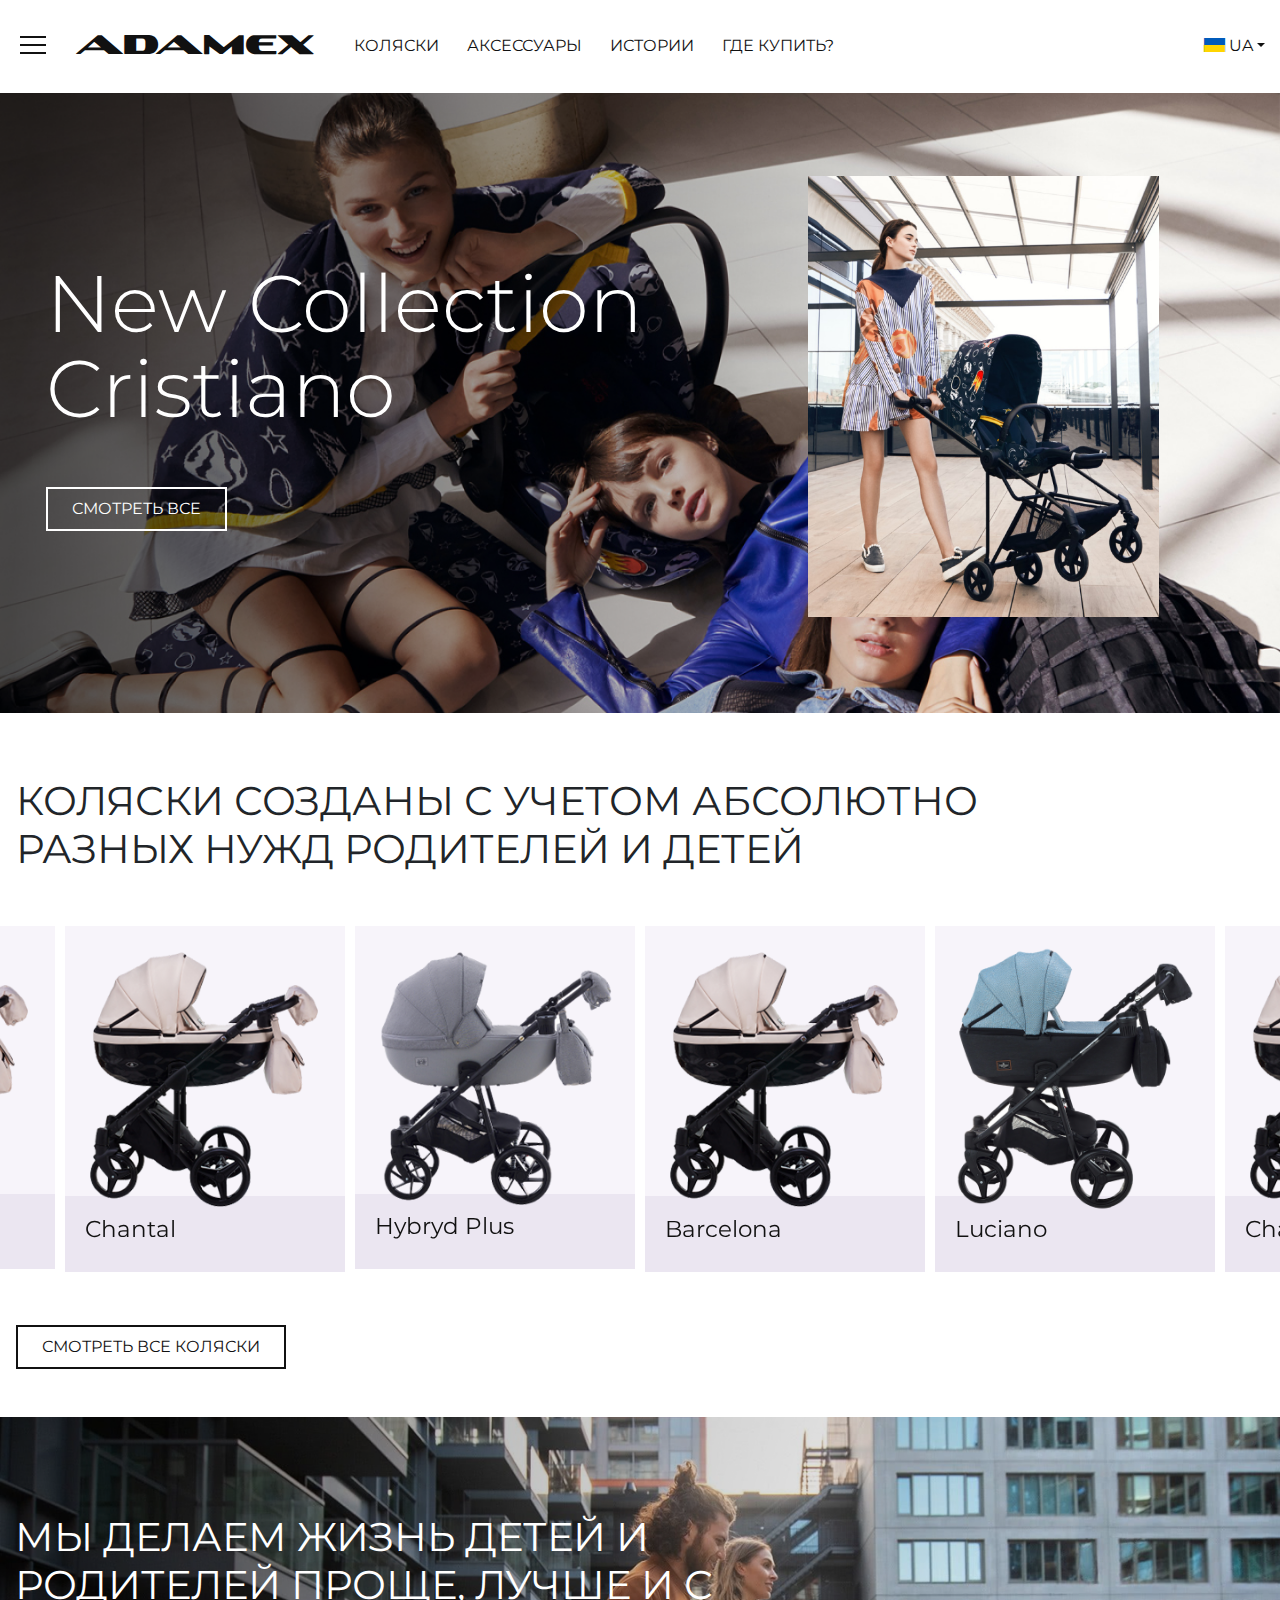
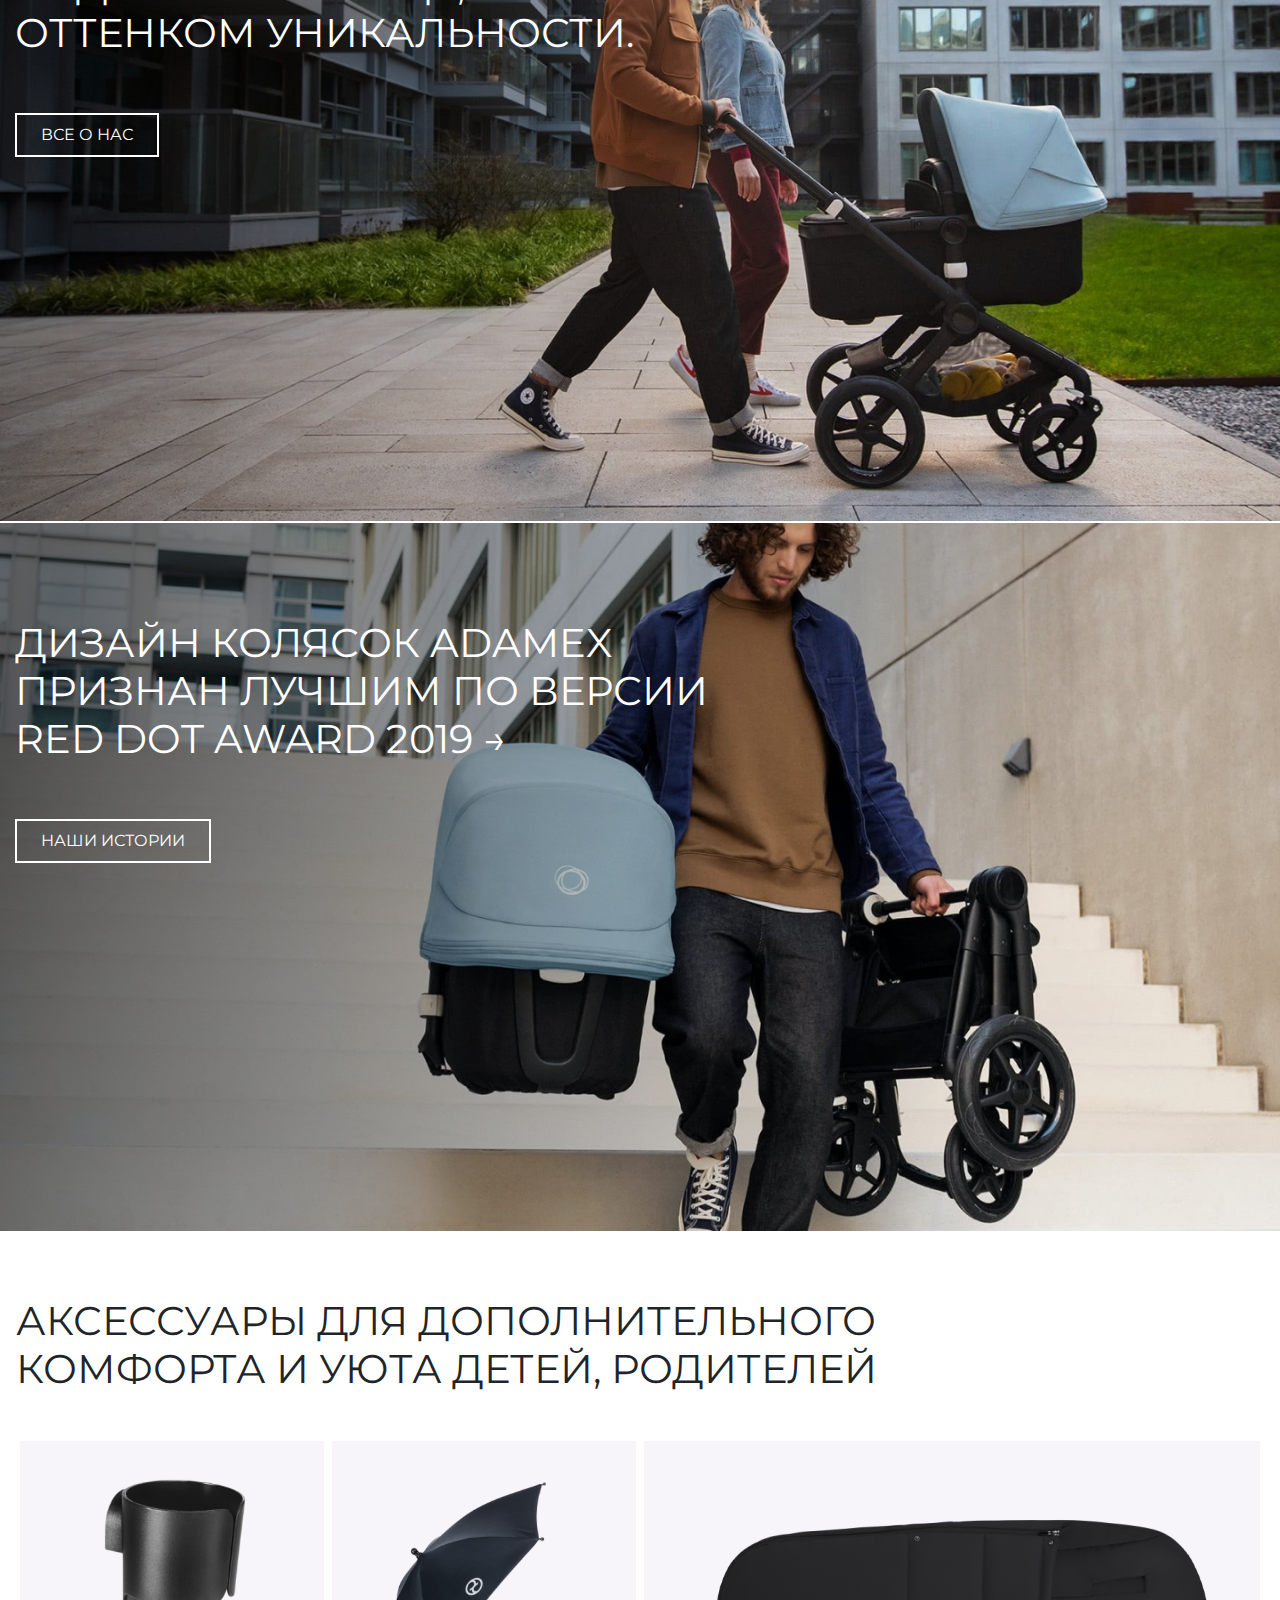
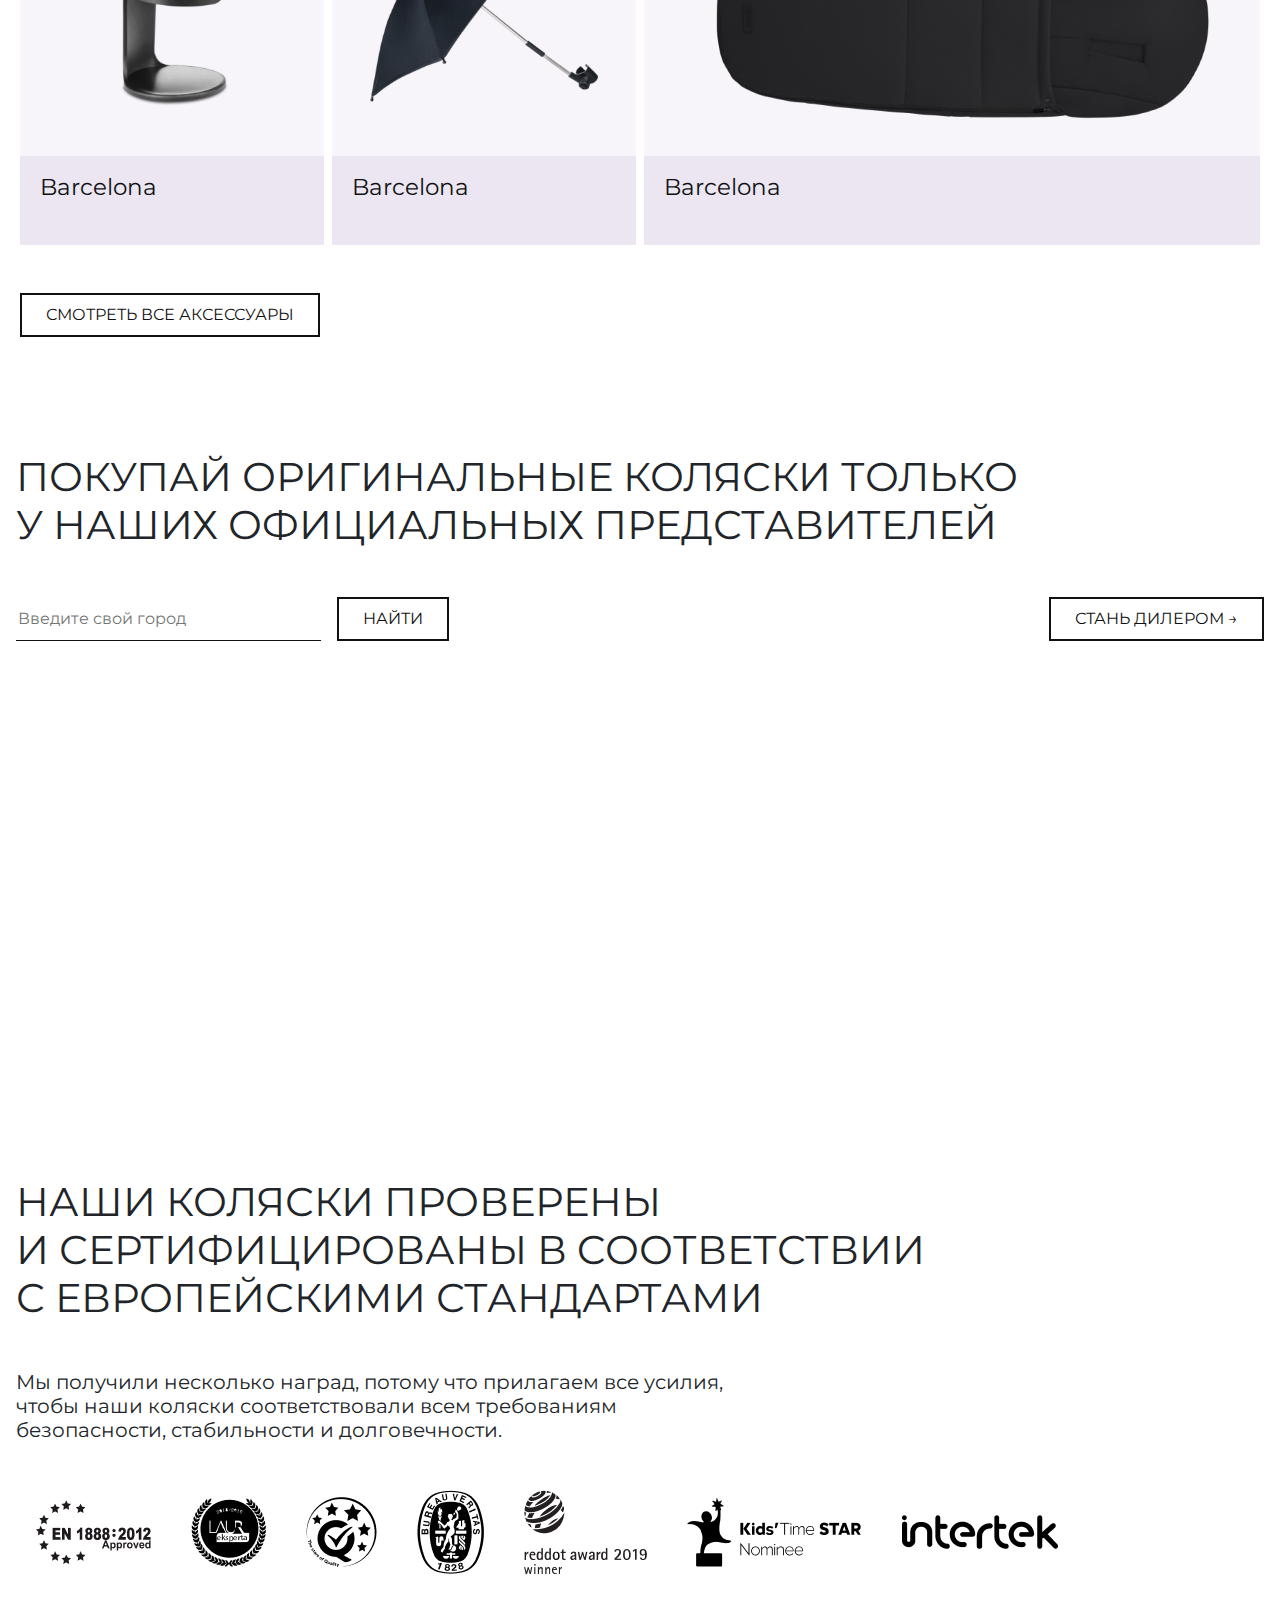
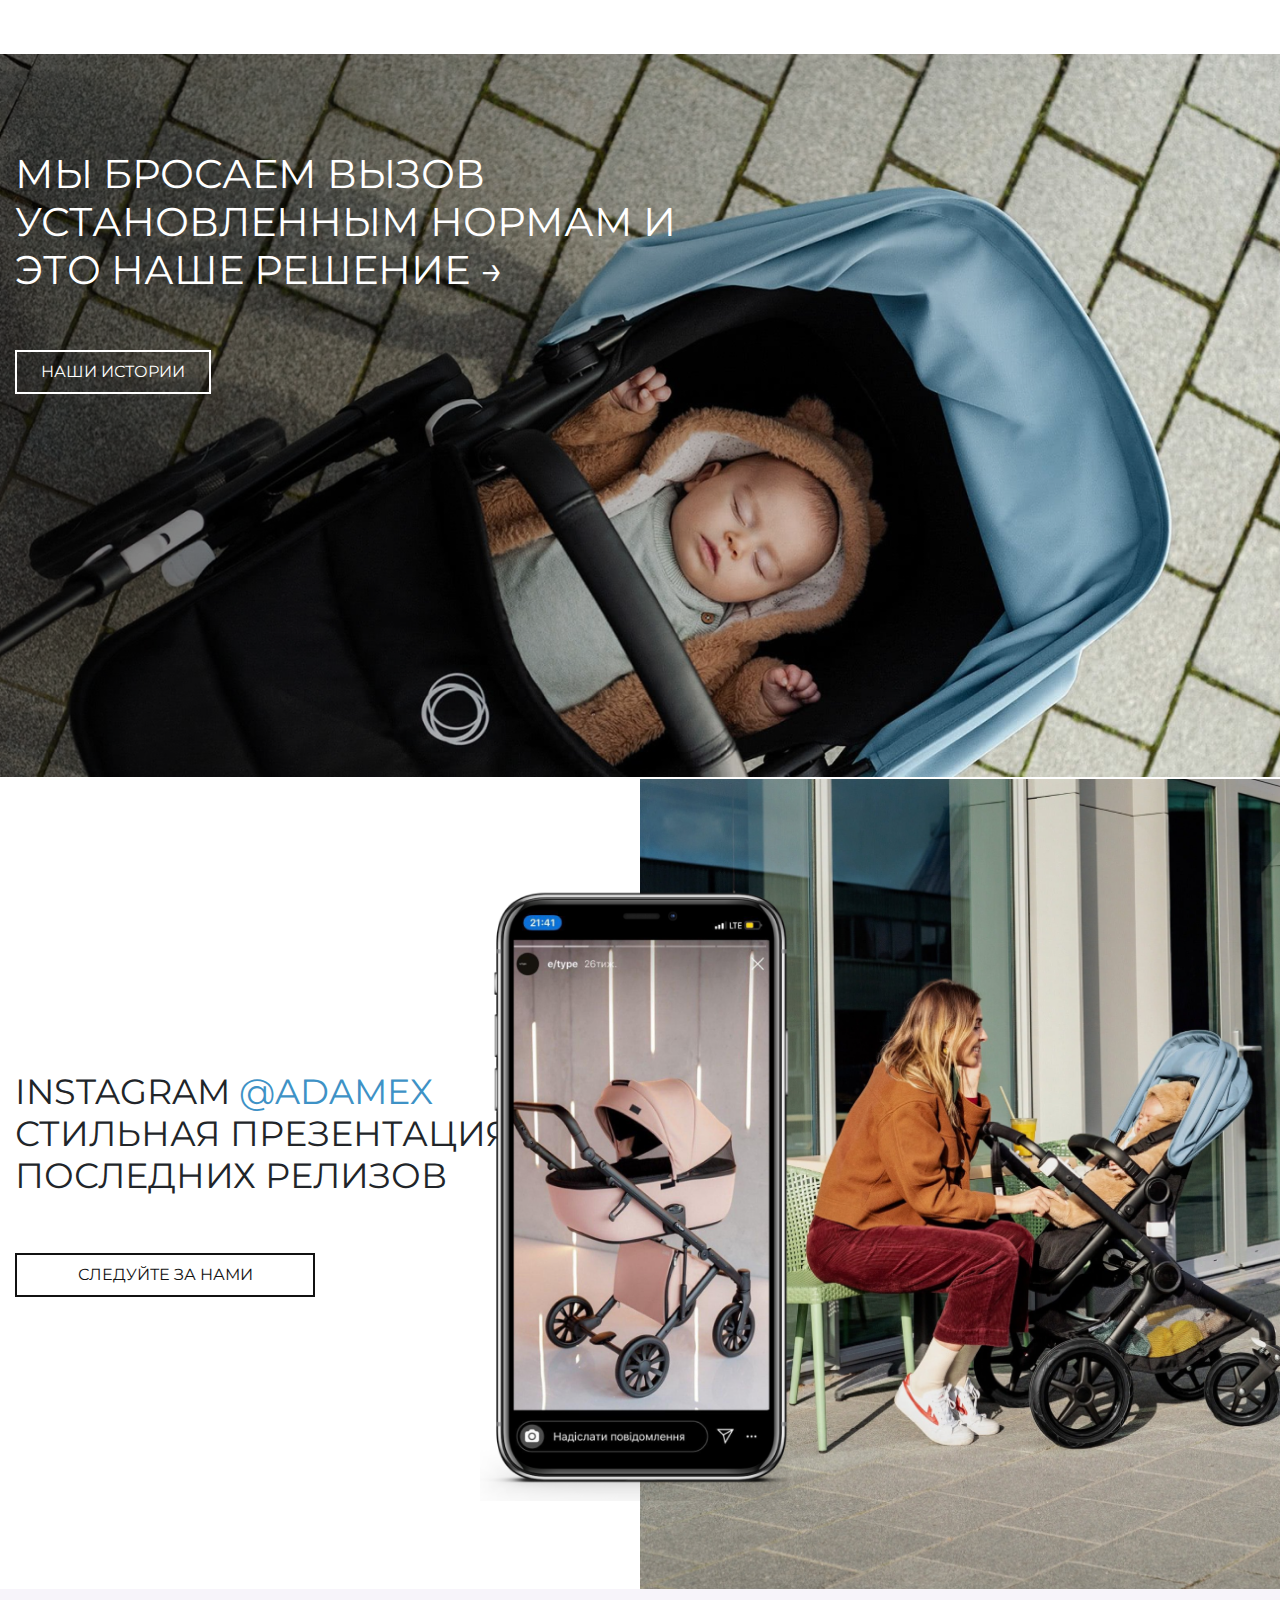
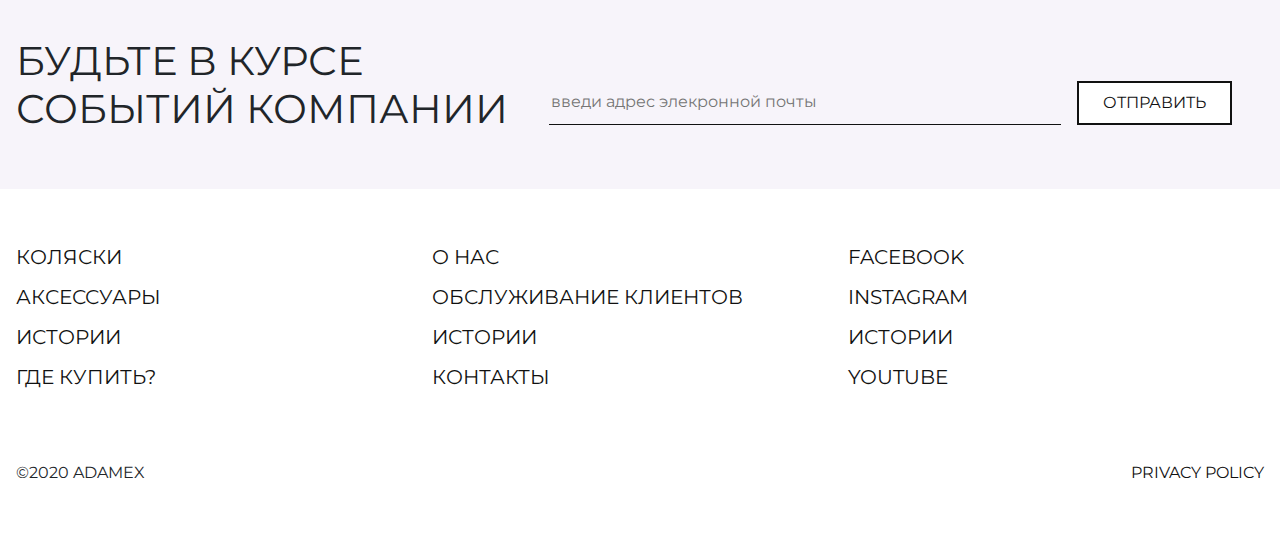
<file: index.html>
<!doctype html>
<html lang="ru">

<head>
	<!-- Required meta tags -->
	<meta charset="utf-8">
	<meta name="viewport" content="width=device-width, initial-scale=1, shrink-to-fit=no">

	<!-- Bootstrap CSS -->
	<link rel="stylesheet" href="access/css/bootstrap.css">
	<link rel="stylesheet" href="access/css/style.css">
	<link rel="stylesheet" href="access/fonts/svgicon-v1.0/style.css">
	<link rel="stylesheet" href="access/css/slick.css" />
	<link rel="stylesheet" href="access/css/slick-theme.css">

	<!--fonts-->
	<link href="https://fonts.googleapis.com/css2?family=Montserrat:ital,wght@0,100;0,200;0,300;0,400;0,500;0,600;0,700;0,800;0,900;1,100;1,200;1,300;1,400;1,500;1,600;1,700;1,800;1,900&display=swap" rel="stylesheet">

	<title>Adamex!</title>
</head>

<body>

	<header class="fixed-top">
		<div class="container-fluid d-flex py-4 justify-content-between align-items-center">
			<div class="d-flex ">
				<div class="hamburger-menu">
					<input id="menu__toggle" type="checkbox" />
					<label class="menu__btn" for="menu__toggle">
						<span></span>
					</label>

					<ul class="menu__box p-3">

						<li class="d-lg-none menu__item"><a href="">Коляски</a></li>
						<li class="d-lg-none menu__item"><a href="">Аксессуары</a></li>
						<li class="d-lg-none menu__item"><a href="">Истории</a></li>
						<li class="d-lg-none menu__item"><a href="">Где купить?</a></li>

						<li><a class="menu__item" href="#">О НАС</a></li>
						<li><a class="menu__item" href="#">ОБСЛУЖИВАНИЕ КЛИЕНТОВ</a></li>
						<li><a class="menu__item" href="#">КОНТАКТЫ</a></li>
						<li><a class="menu__item" href="#">PRIVACY POLICY</a></li>
					</ul>
				</div>
				<div class="logo ml-5">
					<a href="">
						<!--						<img src="access/img/logo.png" alt="logo">-->
						<span class="icon-Vector logo"></span>
					</a>
				</div>
				<div class="menu d-none d-lg-block">
					<ul>
						<li><a href="#">Коляски</a></li>
						<li><a href="#">Аксессуары</a></li>
						<li><a href="#">Истории</a></li>
						<li><a href="#">Где купить?</a></li>
					</ul>
				</div>
			</div>
			<div class="lang">
				<ul>
					<li class="dropdown p-0">
						<a class="dropdown-toggle" data-toggle="dropdown" href="#" role="button" aria-haspopup="true" aria-expanded="false">
							<span class="icon-Flag_of_Ukraine2 mr-1"><span class="path1"></span><span class="path2"></span></span>ua</a>
						<div class="dropdown-menu">
							<a class="dropdown-item" href="#one">

								<span class="icon-Flag_of_Ukraine2 mr-1"><span class="path1"></span><span class="path2"></span></span>ua</a>
						</div>
					</li>
				</ul>
			</div>
		</div>
	</header>

	<div class="main-screen d-flex align-items-center">
		<div class="sector p-absolute d-flex align-items-center mx-3 justify-content-between col-md-12 col-lg-11">

			<div class="col-lg-8 col-12 scroll">
				<h1 class="display-1">New Collection<br> Cristiano</h1>
				<button class="bt-1 p-2 px-4 mt-5 mt-xs-2"><a href="">Смотреть всe</a></button>
			</div>
			<div class="col-lg-4 col-12 d-none d-md-block text-right scroll">
				<img src="access/img/slid-01.png" alt="slid-01" class="w-100">
			</div>

		</div>


		<img class="w-100" src="access/img/pic-01.png" alt="pic-01">

	</div>

	<div class="baby-stroller pt-3 ">
		<h2 class="my-4 py-4 px-3">Коляски созданы с учетом абсолютно<br>разных нужд родителей и детей</h2>
		<div class="slider d-flex">
			<div class="d-flex flex-column jastify-content-center red">
				<a href="#">
					<img onmouseout="this.src='access/img/slider/03.png'" onmouseover="this.src='access/img/slider/01.png'" src="access/img/slider/03.png" class="w-100" alt="01">
				</a>

				<h4><a href="">Barcelona</a></h4>
			</div>
			<div class="d-flex flex-column jastify-content-center red">
				<a href="#">
					<img onmouseout="this.src='access/img/slider/01.png'" onmouseover="this.src='access/img/slider/02.png'" src="access/img/slider/01.png" class="w-100" alt="02">
				</a>
				<h4><a href="#">Luciano</a></h4>
			</div>
			<div class="d-flex flex-column jastify-content-center red">
				<a href="#">
					<img onmouseout="this.src='access/img/slider/03.png'" onmouseover="this.src='access/img/slider/01.png'" src="access/img/slider/03.png" class="w-100" alt="03">
				</a>
				<h4><a href="#">Chantal</a></h4>
			</div>
			<div class="d-flex flex-column jastify-content-center red">
				<img onmouseout="this.src='access/img/slider/04.png'" onmouseover="this.src='access/img/slider/02.png'" src="access/img/slider/04.png" class="w-100" alt="04">
				<h4><a href="#">Hybryd Plus</a></h4>
			</div>
			<div class="d-flex flex-column jastify-content-center red">
				<img onmouseout="this.src='access/img/slider/03.png'" onmouseover="this.src='access/img/slider/01.png'" src="access/img/slider/03.png" class="w-100" alt="01">
				<h4><a href="#">Barcelona</a></h4>
			</div>
			<div class="d-flex flex-column jastify-content-center red">
				<a href="#">
					<img onmouseout="this.src='access/img/slider/03.png'" onmouseover="this.src='access/img/slider/01.png'" src="access/img/slider/03.png" class="w-100" alt="03">
				</a>
				<h4><a href="#">Chantal</a></h4>
			</div>
			<div class="d-flex flex-column jastify-content-center red">
				<img onmouseout="this.src='access/img/slider/04.png'" onmouseover="this.src='access/img/slider/02.png'" src="access/img/slider/04.png" class="w-100" alt="04">
				<h4><a href="#">Hybryd Plus</a></h4>
			</div>
		</div>
		<button class="btn-2 p-2 my-5 px-4 ml-3">Смотреть все коляски</button>
	</div>

	<div class="present">
		<div class="p-absolute col-lg-7 mt-5 pt-5">
			<h2>Мы делаем жизнь детей и родителей проще, лучше и с оттенком уникальности.</h2>
			<button class="bt-1 mt-5 p-2 px-4"><a href="">Все о нас</a></button>
		</div>
		<img src="access/img/pic-02.png" alt="pic-02" class="w-100">
	</div>
	<div class="present">
		<div class="p-absolute col-lg-7 mt-5 pt-5">
			<h2>Дизайн колясок ADAMEX признан лучшим по версии RED DOT AWARD 2019 →</h2>
			<button class="bt-1 mt-5 p-2 px-4"><a href="">Наши истории</a></button>
		</div>
		<img src="access/img/pic-03.png" alt="pic-02" class="w-100">
	</div>
	<div class="accessories pb-1 pt-3">
		<h2 class="my-4 py-4 px-3">Аксессуары для дополнительного<br>
			комфорта и уюта детей, родителей</h2>
		<div class="row m-0 px-3 mb-5">
			<div class="col-lg-3 red d-flex flex-column justify-content-between">
				<a href=""><img src="access/img/accessory/01.png" alt="01" class="w-100"></a>
				<h4 class="mb-4"><a href="">Barcelona</a></h4>
			</div>
			<div class="col-lg-3 red d-flex flex-column justify-content-between">
				<a href=""><img src="access/img/accessory/02.png" alt="02" class="w-100"></a>
				<h4 class="mb-4"><a href="">Barcelona</a></h4>
			</div>
			<div class="col-lg-6 red d-flex flex-column justify-content-between">
				<a href=""><img src="access/img/accessory/03.png" alt="03" class="w-100"></a>
				<h4 class="mb-4"><a href="">Barcelona</a></h4>
			</div>
			<button class="btn-2 p-2 px-4 mt-5">Смотреть все аксессуары</button>
		</div>
	</div>
	<div class="subscribe py-3 px-3">
		<h2 class="my-4 py-4">Покупай оригинальные коляски только<br> у наших официальных представителей</h2>
		<div class="row">

			<div class="col-md-6">
				<form action="">
					<div class="d-block d-sm-flex">
						<input type="text" placeholder="Введите свой город">
						<button type="submit" class="btn-2 ml-sm-3 p-2 px-4">найти</button>
					</div>
				</form>
			</div>
			<div class="col-md-6 text-md-right">
				<button class="btn-2 p-2 px-4">Стань дилером →</button>
			</div>

		</div>
	</div>
	<div class="map">
		<iframe src="https://www.google.com/maps/embed?pb=!1m16!1m12!1m3!1d1327278.4339263414!2d30.064284987703125!3d49.478071144595674!2m3!1f0!2f0!3f0!3m2!1i1024!2i768!4f13.1!2m1!1z0L_QtdGA0LXQstC-0LTRh9C40Lo!5e0!3m2!1sru!2sua!4v1590155790852!5m2!1sru!2sua" width="100%" height="450" frameborder="0" style="border:0;" allowfullscreen="" aria-hidden="false" tabindex="0"></iframe>
	</div>
	<div class="partners py-3 px-3 mb-5">
		<h2 class="my-4 py-4">Наши коляски проверены<br> и сертифицированы в cоответствии <br>с европейскими стандартами</h2>
		<div class="col-lg-7 p-0">
			<p>Мы получили несколько наград, потому что прилагаем все усилия, чтобы наши коляски соответствовали всем требованиям безопасности, стабильности и долговечности.</p>
		</div>
		<div class="d-flex mt-5 flex-wrap">
			<img class="mb-3" src="access/img/brand/01.png" alt="">
			<img class="mb-3" src="access/img/brand/02.png" alt="">
			<img class="mb-3" src="access/img/brand/03.png" alt="">
			<img class="mb-3" src="access/img/brand/04.png" alt="">
			<img class="mb-3" src="access/img/brand/05.png" alt="">
			<img class="mb-3" src="access/img/brand/06.png" alt="">
			<img class="mb-3" src="access/img/brand/07.png" alt="">
		</div>
	</div>
	<div class="present ">
		<div class="p-absolute col-lg-7 mt-5 pt-5">
			<h2>Мы бросаем вызов установленным нормам и это наше решение →</h2>
			<button class="bt-1 mt-5 p-2 px-4"><a href="">Наши истории</a></button>
		</div>
		<img src="access/img/pic-04.png" alt="pic-04" class="w-100">
	</div>
	<div class="instagram">
		<div class="row m-0">
			<div class="p-absolute order-2 =">
				<img src="access/img/phone.png" alt="phone">
			</div>
			<div class="col-md-6 d-flex flex-column justify-content-center order-1">
				<h2>instagram <a href="">@adamex</a><br>Стильная презентация<br> последних релизов</h2>
				<button class="btn-2 p-2 px-4 mt-5"><a href="">следуйте за нами</a></button>
			</div>
			<div class="col-md-6 p-0 order-3">
				<img class="w-100" src="access/img/pic-05.png" alt="pic-05">
			</div>
		</div>
	</div>
	<div class="subscribe-2 py-5 px-3">
		<div class="row">
			<div class="col-lg-5 d-flex align-items-end">
				<h2>Будьте в курсе <br> событий компании</h2>
			</div>
			<div class="col-lg-7 d-flex align-items-end">
				<form action="">
					<div class="d-flex">
						<input type="email" placeholder="введи адрес элекронной почты">
						<button type="submit" class="btn-2 ml-3 p-2 px-4">отправить</button>
					</div>
				</form>
			</div>
		</div>
	</div>
	<footer>
		<div class="row py-5 px-3 m-0">
			<div class="col-lg-4 pl-0">
				<ul class="p-0">
					<li><a href="">Коляски</a></li>
					<li><a href="">Аксессуары</a></li>
					<li><a href="">Истории</a></li>
					<li><a href="">Где купить?</a></li>
				</ul>
			</div>
			<div class="col-lg-4 pl-0">
				<ul class="p-0">
					<li><a href="">О НАС</a></li>
					<li><a href="">ОБСЛУЖИВАНИЕ КЛИЕНТОВ</a></li>
					<li><a href="">Истории</a></li>
					<li><a href="">КОНТАКТЫ</a></li>
				</ul>
			</div>
			<div class="col-lg-4 pl-0">
				<ul class="p-0">
					<li><a href="">Facebook</a></li>
					<li><a href="">Instagram</a></li>
					<li><a href="">Истории</a></li>
					<li><a href="">Youtube</a></li>
				</ul>
			</div>
		</div>
		<div class="copyright px-3 pb-5 d-flex justify-content-between">
			<div>
				©2020 ADAMEX
			</div>
			<div>
				<a href="">
					PRIVACY POLICY
				</a>
			</div>
		</div>
	</footer>

	<!-- Optional JavaScript -->
	<!-- jQuery first, then Popper.js, then Bootstrap JS -->
	<script src="access/js/jquery-3.5.1.js"></script>
	<script src="https://cdn.jsdelivr.net/npm/popper.js@1.16.0/dist/umd/popper.min.js" integrity="sha384-Q6E9RHvbIyZFJoft+2mJbHaEWldlvI9IOYy5n3zV9zzTtmI3UksdQRVvoxMfooAo" crossorigin="anonymous"></script>
	<script src="access/js/bootstrap.js"></script>
	<script type="text/javascript" src="access/js/slick.js"></script>

	<script>
		$('.slider').slick({
			centerMode: true,
			centerPadding: '60px',
			arrows: false,
			slidesToShow: 4,
			autoplay: true,
			autoplaySpeed: 3000,
			responsive: [{
					breakpoint: 768,
					settings: {
						arrows: false,
						centerMode: true,
						centerPadding: '40px',
						slidesToShow: 2
					}
				},
				{
					breakpoint: 992,
					settings: {
						arrows: false,
						centerMode: true,
						centerPadding: '40px',
						slidesToShow: 3
					}
				},
				{
					breakpoint: 576,
					settings: {
						arrows: false,
						centerMode: true,
						centerPadding: '40px',
						slidesToShow: 1
					}
				}
			]
		});

	</script>

</body>

</html>
</file>
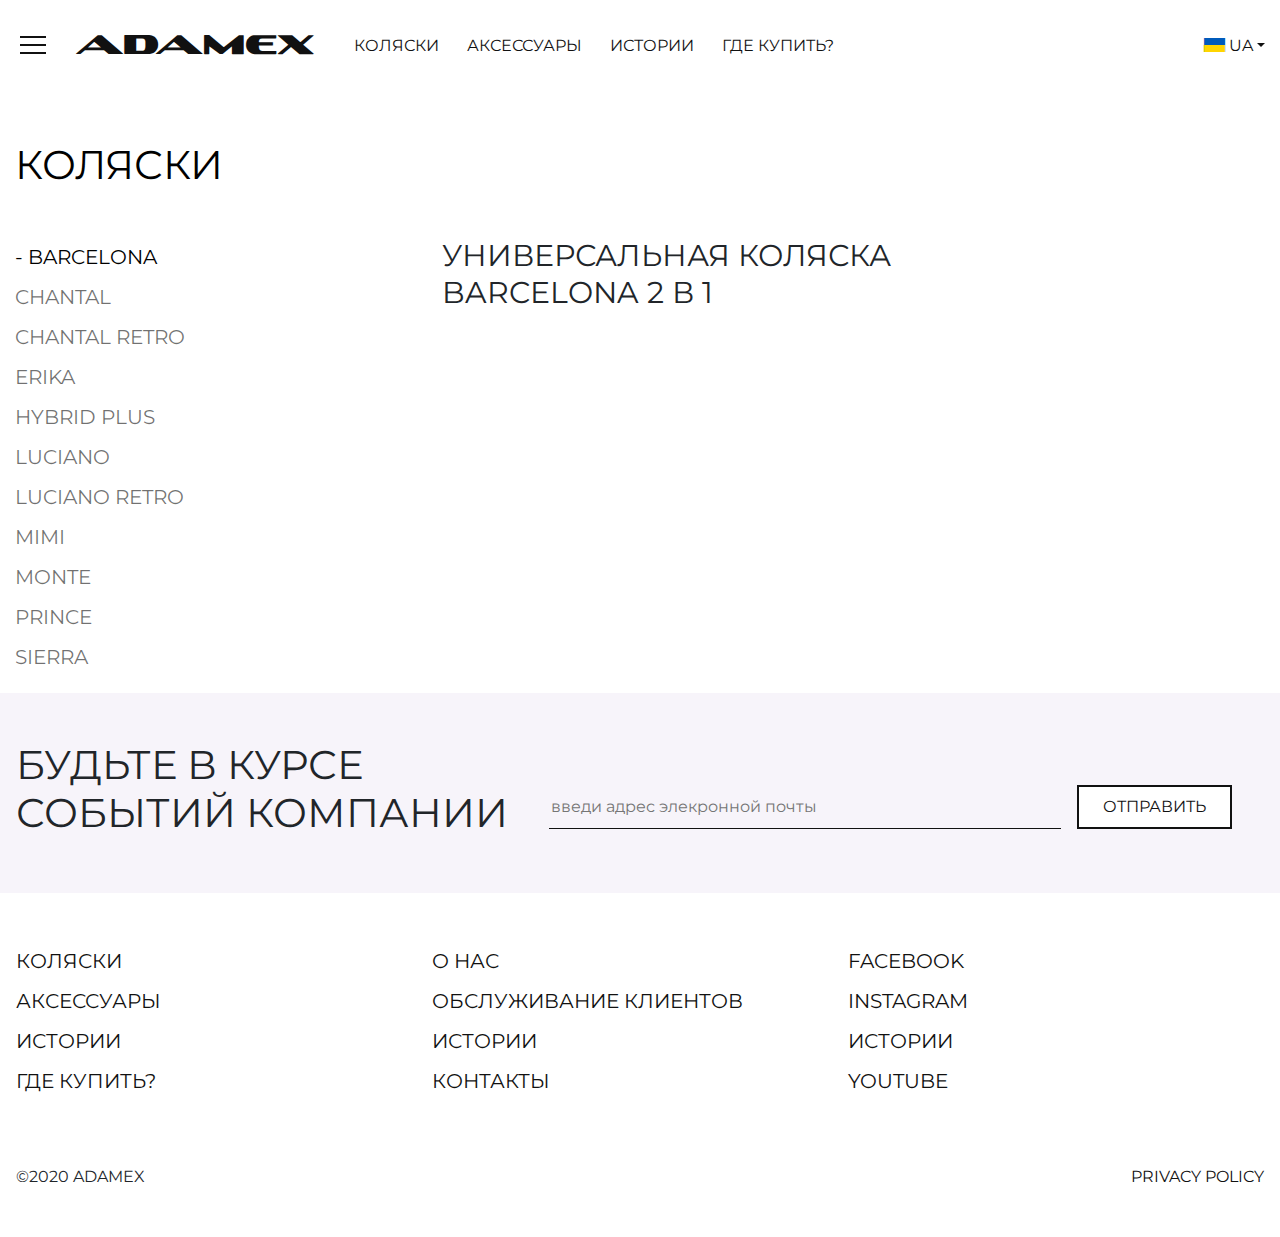
<file: catalog.html>
<!doctype html>
<html lang="ru">

<head>
	<!-- Required meta tags -->
	<meta charset="utf-8">
	<meta name="viewport" content="width=device-width, initial-scale=1, shrink-to-fit=no">

	<!-- Bootstrap CSS -->
	<link rel="stylesheet" href="access/css/bootstrap.css">
	<link rel="stylesheet" href="access/css/style.css">
	<link rel="stylesheet" href="access/fonts/svgicon-v1.0/style.css">
	<link rel="stylesheet" href="access/css/slick.css" />
	<link rel="stylesheet" href="access/css/slick-theme.css">

	<!--fonts-->
	<link href="https://fonts.googleapis.com/css2?family=Montserrat:ital,wght@0,100;0,200;0,300;0,400;0,500;0,600;0,700;0,800;0,900;1,100;1,200;1,300;1,400;1,500;1,600;1,700;1,800;1,900&display=swap" rel="stylesheet">

	<title>Adamex!</title>
</head>

<body>

	<header class="fixed-top">
		<div class="container-fluid d-flex py-4 justify-content-between align-items-center">
			<div class="d-flex ">
				<div class="hamburger-menu">
					<input id="menu__toggle" type="checkbox" />
					<label class="menu__btn" for="menu__toggle">
						<span></span>
					</label>

					<ul class="menu__box p-3">

						<li class="d-lg-none menu__item"><a href="">Коляски</a></li>
						<li class="d-lg-none menu__item"><a href="">Аксессуары</a></li>
						<li class="d-lg-none menu__item"><a href="">Истории</a></li>
						<li class="d-lg-none menu__item"><a href="">Где купить?</a></li>

						<li><a class="menu__item" href="#">О НАС</a></li>
						<li><a class="menu__item" href="#">ОБСЛУЖИВАНИЕ КЛИЕНТОВ</a></li>
						<li><a class="menu__item" href="#">КОНТАКТЫ</a></li>
						<li><a class="menu__item" href="#">PRIVACY POLICY</a></li>
					</ul>
				</div>
				<div class="logo ml-5">
					<a href="">
						<!--						<img src="access/img/logo.png" alt="logo">-->
						<span class="icon-Vector logo"></span>
					</a>
				</div>
				<div class="menu d-none d-lg-block">
					<ul>
						<li><a href="#">Коляски</a></li>
						<li><a href="#">Аксессуары</a></li>
						<li><a href="#">Истории</a></li>
						<li><a href="#">Где купить?</a></li>
					</ul>
				</div>
			</div>
			<div class="lang">
				<ul>
					<li class="dropdown p-0">
						<a class="dropdown-toggle" data-toggle="dropdown" href="#" role="button" aria-haspopup="true" aria-expanded="false">
							<span class="icon-Flag_of_Ukraine2 mr-1"><span class="path1"></span><span class="path2"></span></span>ua</a>
						<div class="dropdown-menu">
							<a class="dropdown-item" href="#one">

								<span class="icon-Flag_of_Ukraine2 mr-1"><span class="path1"></span><span class="path2"></span></span>ua</a>
						</div>
					</li>
				</ul>
			</div>
		</div>
	</header>

    <div class="catalog">
        <h2 class="block-title col-12">
            Коляски
        </h2>
        <div class="left-nav col-md-4">
            <ul>
                <li>
                    <a href="#barcelona" class="left-nav-link active">- Barcelona</a>
                </li>
                <li>
                    <a href="#chantal" class="left-nav-link">Chantal</a>
                </li>
                <li>
                    <a href="#chantal-retro" class="left-nav-link">Chantal Retro</a>
                </li>
                <li>
                    <a href="#erika" class="left-nav-link">Erika</a>
                </li>
                <li>
                    <a href="#hybrid-plus" class="left-nav-link">Hybrid Plus</a>
                </li>
                <li>
                    <a href="#luciano" class="left-nav-link">Luciano</a>
                </li>
                <li>
                    <a href="#luciano-retro" class="left-nav-link">Luciano Retro</a>
                </li>
                <li>
                    <a href="#mimi" class="left-nav-link">Mimi</a>
                </li>
                <li>
                    <a href="#monte" class="left-nav-link">Monte</a>
                </li>
                <li>
                    <a href="#prince" class="left-nav-link">Prince</a>
                </li>
                <li>
                    <a href="#sierra" class="left-nav-link">Sierra</a>
                </li>
            </ul>
        </div>
        <div class="right-info col-md-8">
            <div class="info-block">
                <h3 class="model" id="barcelona">Универсальная коляска<br>Barcelona 2 в 1</h3>
                <div class="blocks justify-content-between">
                    
                </div>
            </div>
        </div>
    </div>
    
	<div class="subscribe-2 py-5 px-3">
		<div class="row">
			<div class="col-lg-5 d-flex align-items-end">
				<h2>Будьте в курсе <br> событий компании</h2>
			</div>
			<div class="col-lg-7 d-flex align-items-end">
				<form action="">
					<div class="d-flex">
						<input type="email" placeholder="введи адрес элекронной почты">
						<button type="submit" class="btn-2 ml-3 p-2 px-4">отправить</button>
					</div>
				</form>
			</div>
		</div>
	</div>
	<footer>
		<div class="row py-5 px-3 m-0">
			<div class="col-lg-4 pl-0">
				<ul class="p-0">
					<li><a href="">Коляски</a></li>
					<li><a href="">Аксессуары</a></li>
					<li><a href="">Истории</a></li>
					<li><a href="">Где купить?</a></li>
				</ul>
			</div>
			<div class="col-lg-4 pl-0">
				<ul class="p-0">
					<li><a href="">О НАС</a></li>
					<li><a href="">ОБСЛУЖИВАНИЕ КЛИЕНТОВ</a></li>
					<li><a href="">Истории</a></li>
					<li><a href="">КОНТАКТЫ</a></li>
				</ul>
			</div>
			<div class="col-lg-4 pl-0">
				<ul class="p-0">
					<li><a href="">Facebook</a></li>
					<li><a href="">Instagram</a></li>
					<li><a href="">Истории</a></li>
					<li><a href="">Youtube</a></li>
				</ul>
			</div>
		</div>
		<div class="copyright px-3 pb-5 d-flex justify-content-between">
			<div>
				©2020 ADAMEX
			</div>
			<div>
				<a href="">
					PRIVACY POLICY
				</a>
			</div>
		</div>
	</footer>

	<!-- Optional JavaScript -->
	<!-- jQuery first, then Popper.js, then Bootstrap JS -->
	<script src="access/js/jquery-3.5.1.js"></script>
	<script src="https://cdn.jsdelivr.net/npm/popper.js@1.16.0/dist/umd/popper.min.js" integrity="sha384-Q6E9RHvbIyZFJoft+2mJbHaEWldlvI9IOYy5n3zV9zzTtmI3UksdQRVvoxMfooAo" crossorigin="anonymous"></script>
	<script src="access/js/bootstrap.js"></script>
	<script type="text/javascript" src="access/js/slick.js"></script>

	<script>
		$('.slider').slick({
			centerMode: true,
			centerPadding: '60px',
			arrows: false,
			slidesToShow: 4,
			autoplay: true,
			autoplaySpeed: 3000,
			responsive: [{
					breakpoint: 768,
					settings: {
						arrows: false,
						centerMode: true,
						centerPadding: '40px',
						slidesToShow: 2
					}
				},
				{
					breakpoint: 992,
					settings: {
						arrows: false,
						centerMode: true,
						centerPadding: '40px',
						slidesToShow: 3
					}
				},
				{
					breakpoint: 576,
					settings: {
						arrows: false,
						centerMode: true,
						centerPadding: '40px',
						slidesToShow: 1
					}
				}
			]
		});

	</script>

</body>

</html>
</file>
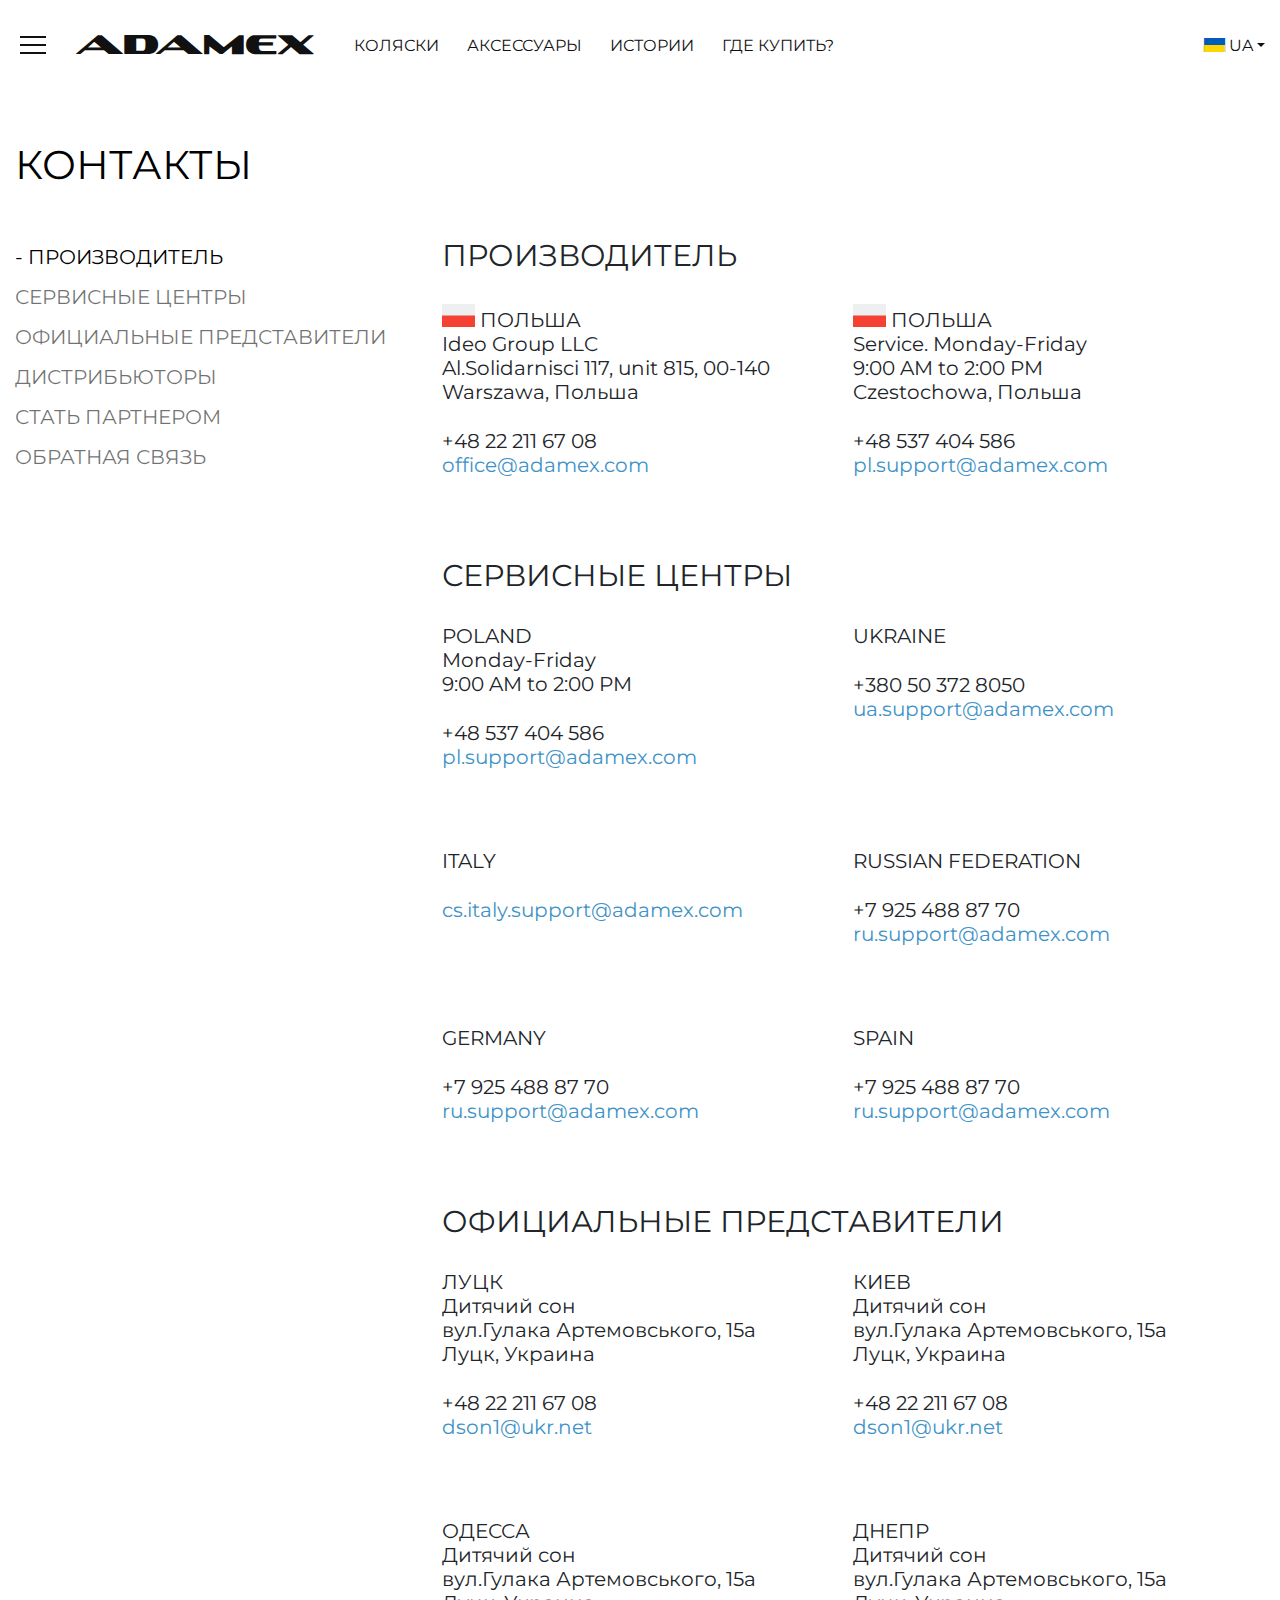
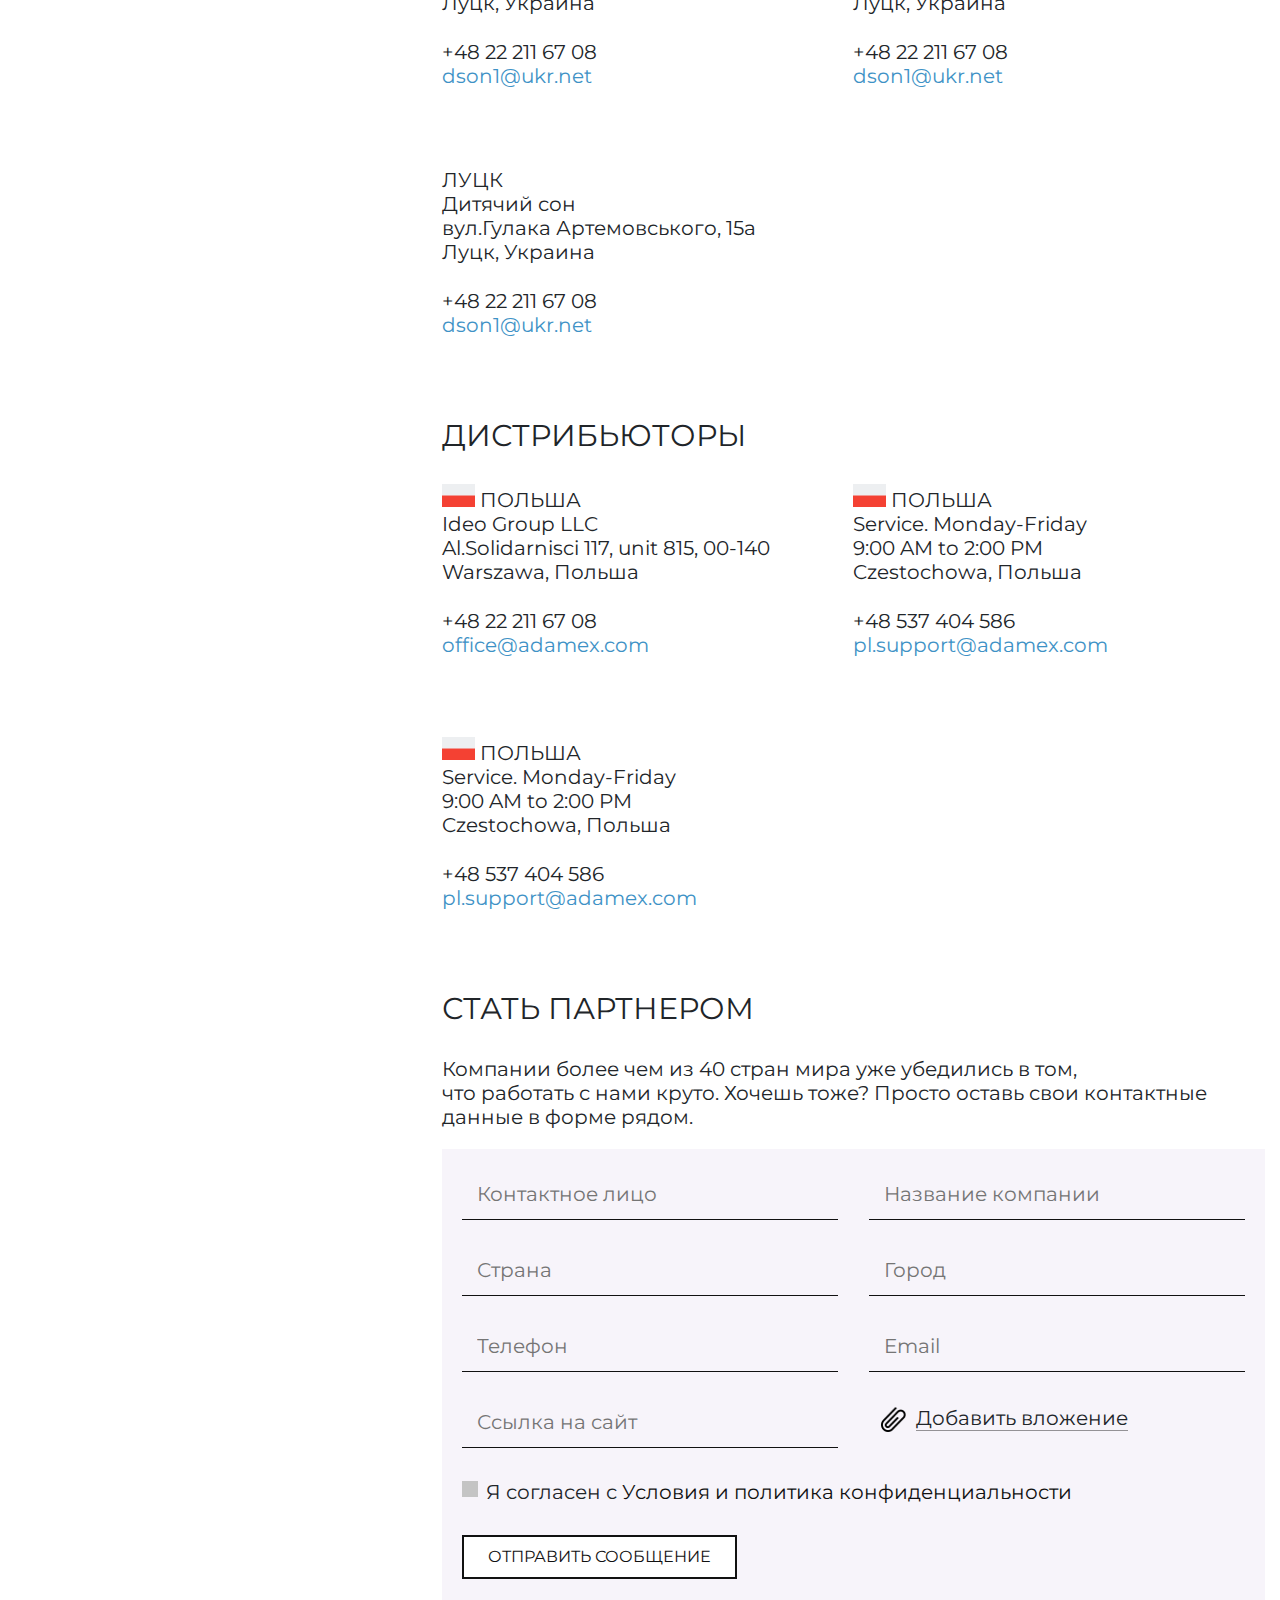
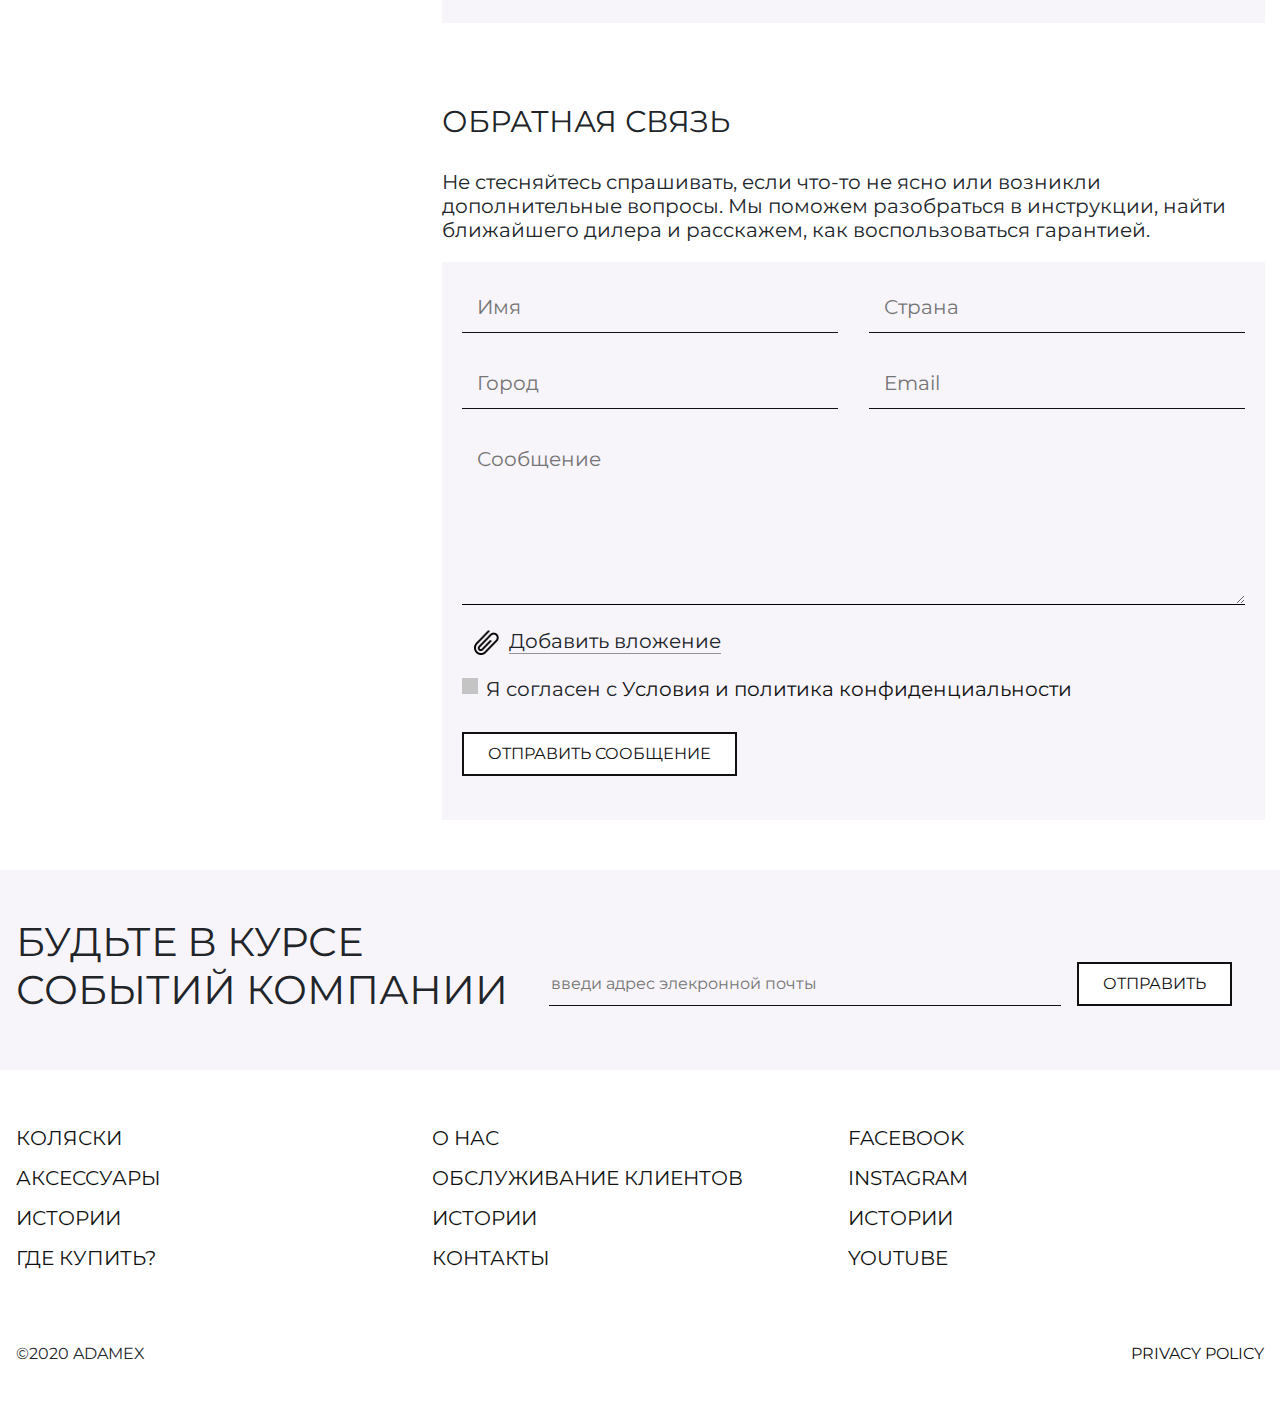
<file: contacts.html>
<!doctype html>
<html lang="ru">

<head>
	<!-- Required meta tags -->
	<meta charset="utf-8">
	<meta name="viewport" content="width=device-width, initial-scale=1, shrink-to-fit=no">

	<!-- Bootstrap CSS -->
	<link rel="stylesheet" href="access/css/bootstrap.css">
	<link rel="stylesheet" href="access/css/style.css">
	<link rel="stylesheet" href="access/fonts/svgicon-v1.0/style.css">
	<link rel="stylesheet" href="access/css/slick.css" />
	<link rel="stylesheet" href="access/css/slick-theme.css">

	<!--fonts-->
	<link href="https://fonts.googleapis.com/css2?family=Montserrat:ital,wght@0,100;0,200;0,300;0,400;0,500;0,600;0,700;0,800;0,900;1,100;1,200;1,300;1,400;1,500;1,600;1,700;1,800;1,900&display=swap" rel="stylesheet">

	<title>Adamex!</title>
</head>

<body>

	<header class="fixed-top">
		<div class="container-fluid d-flex py-4 justify-content-between align-items-center">
			<div class="d-flex ">
				<div class="hamburger-menu">
					<input id="menu__toggle" type="checkbox" />
					<label class="menu__btn" for="menu__toggle">
						<span></span>
					</label>

					<ul class="menu__box p-3">

						<li class="d-lg-none menu__item"><a href="">Коляски</a></li>
						<li class="d-lg-none menu__item"><a href="">Аксессуары</a></li>
						<li class="d-lg-none menu__item"><a href="">Истории</a></li>
						<li class="d-lg-none menu__item"><a href="">Где купить?</a></li>

						<li><a class="menu__item" href="#">О НАС</a></li>
						<li><a class="menu__item" href="#">ОБСЛУЖИВАНИЕ КЛИЕНТОВ</a></li>
						<li><a class="menu__item" href="#">КОНТАКТЫ</a></li>
						<li><a class="menu__item" href="#">PRIVACY POLICY</a></li>
					</ul>
				</div>
				<div class="logo ml-5">
					<a href="">
						<!--						<img src="access/img/logo.png" alt="logo">-->
						<span class="icon-Vector logo"></span>
					</a>
				</div>
				<div class="menu d-none d-lg-block">
					<ul>
						<li><a href="#">Коляски</a></li>
						<li><a href="#">Аксессуары</a></li>
						<li><a href="#">Истории</a></li>
						<li><a href="#">Где купить?</a></li>
					</ul>
				</div>
			</div>
			<div class="lang">
				<ul>
					<li class="dropdown p-0">
						<a class="dropdown-toggle" data-toggle="dropdown" href="#" role="button" aria-haspopup="true" aria-expanded="false">
							<span class="icon-Flag_of_Ukraine2 mr-1"><span class="path1"></span><span class="path2"></span></span>ua</a>
						<div class="dropdown-menu">
							<a class="dropdown-item" href="#one">

								<span class="icon-Flag_of_Ukraine2 mr-1"><span class="path1"></span><span class="path2"></span></span>ua</a>
						</div>
					</li>
				</ul>
			</div>
		</div>
	</header>

    <div class="contacts">
        <h2 class="block-title col-12">
            Контакты
        </h2>
        <div class="left-nav col-md-4">
            <ul>
                <li>
                    <a href="#brand" class="left-nav-link active">- Производитель</a>
                </li>
                <li>
                    <a href="#service" class="left-nav-link">Сервисные центры</a>
                </li>
                <li>
                    <a href="#dealers" class="left-nav-link">Официальные представители</a>
                </li>
                <li>
                    <a href="#distributors" class="left-nav-link">Дистрибьюторы</a>
                </li>
                <li>
                    <a href="#get-partner" class="left-nav-link">Стать партнером</a>
                </li>
                <li>
                    <a href="#send-mail" class="left-nav-link">Обратная связь</a>
                </li>
            </ul>
        </div>
        <div class="right-info col-md-8">
            <div class="info-block">
                <h3 class="brand" id="brand">Производитель</h3>
                <div class="blocks">
                    <div class="brand-block">
                        <p class="country" style="--flag: url(../img/pl.png);">
                            Польша
                        </p>
                        <p class="block-line">
                            Ideo Group LLC
                        </p>
                        <p class="block-line">
                            Al.Solidarnisci 117, unit 815, 00-140<br>
                            Warszawa, Польша
                        </p>
                        <br>
                        <p class="block-line">
                            +48 22 211 67 08
                        </p>
                        <p class="block-line">
                            <a href="mailto:office@adamex.com">office@adamex.com</a>
                        </p>
                    </div>
                    <div class="brand-block">
                        <p class="country" style="--flag: url(../img/pl.png);">
                            Польша
                        </p>
                        <p class="block-line">
                            Service. Monday-Friday<br>
                            9:00 AM to 2:00 PM<br>
                            Czestochowa, Польша
                        </p>                    
                        <br>
                        <p class="block-line">
                            +48 537 404 586
                        </p>
                        <p class="block-line">
                            <a href="mailto:pl.support@adamex.com">pl.support@adamex.com</a>
                        </p>
                    </div>
                </div>
            </div>
            <div class="info-block">
                <h3 class="service" id="service">Сервисные центры</h3>
                <div class="blocks">
                    <div class="service-block">
                        <p class="country">
                            Poland
                        </p>
                        <p class="block-line">
                            Monday-Friday<br>
                            9:00 AM to 2:00 PM
                        </p>
                        <br>
                        <p class="block-line">
                            +48 537 404 586
                        </p>
                        <p class="block-line">
                            <a href="mailto:pl.support@adamex.com">pl.support@adamex.com</a>
                        </p>
                    </div>
                    <div class="service-block">
                        <p class="country">
                            Ukraine
                        </p>
                        <br>
                        <p class="block-line">
                            +380 50 372 8050
                        </p>
                        <p class="block-line">
                            <a href="mailto:ua.support@adamex.com">ua.support@adamex.com</a>
                        </p>
                    </div>
                    <div class="service-block">
                        <p class="country">
                            Italy
                        </p>
                        <br>
                        <p class="block-line">
                            <a href="mailto:cs.italy.support@adamex.com">cs.italy.support@adamex.com</a>
                        </p>
                    </div>
                    <div class="service-block">
                        <p class="country">
                            Russian Federation
                        </p>
                        <br>
                        <p class="block-line">
                            +7 925 488 87 70
                        </p>
                        <p class="block-line">
                            <a href="mailto:ru.support@adamex.com">ru.support@adamex.com</a>
                        </p>
                    </div>
                    <div class="service-block">
                        <p class="country">
                            Germany
                        </p>
                        <br>
                        <p class="block-line">
                            +7 925 488 87 70
                        </p>
                        <p class="block-line">
                            <a href="mailto:ru.support@adamex.com">ru.support@adamex.com</a>
                        </p>
                    </div>
                    <div class="service-block">
                        <p class="country">
                            Spain
                        </p>
                        <br>
                        <p class="block-line">
                            +7 925 488 87 70
                        </p>
                        <p class="block-line">
                            <a href="mailto:ru.support@adamex.com">ru.support@adamex.com</a>
                        </p>
                    </div>
                </div>
            </div>
            <div class="info-block">
                <h3 class="dealers" id="dealers">Официальные представители</h3>
                <div class="blocks">
                    <div class="dealers-block">
                        <p class="city">Луцк</p>
                        <p class="block-line">
                            Дитячий сон<br>
                            вул.Гулака Артемовського, 15а<br>
                            Луцк, Украина
                        </p>
                        <br>
                        <p class="block-line">
                            +48 22 211 67 08
                        </p>
                        <p class="block-line">
                            <a href="mailto:dson1@ukr.net">dson1@ukr.net</a>
                        </p>
                    </div>
                    <div class="dealers-block">
                        <p class="city">Киев</p>
                        <p class="block-line">
                            Дитячий сон<br>
                            вул.Гулака Артемовського, 15а<br>
                            Луцк, Украина
                        </p>
                        <br>
                        <p class="block-line">
                            +48 22 211 67 08
                        </p>
                        <p class="block-line">
                            <a href="mailto:dson1@ukr.net">dson1@ukr.net</a>
                        </p>
                    </div>
                    <div class="dealers-block">
                        <p class="city">Одесса</p>
                        <p class="block-line">
                            Дитячий сон<br>
                            вул.Гулака Артемовського, 15а<br>
                            Луцк, Украина
                        </p>
                        <br>
                        <p class="block-line">
                            +48 22 211 67 08
                        </p>
                        <p class="block-line">
                            <a href="mailto:dson1@ukr.net">dson1@ukr.net</a>
                        </p>
                    </div>
                    <div class="dealers-block">
                        <p class="city">Днепр</p>
                        <p class="block-line">
                            Дитячий сон<br>
                            вул.Гулака Артемовського, 15а<br>
                            Луцк, Украина
                        </p>
                        <br>
                        <p class="block-line">
                            +48 22 211 67 08
                        </p>
                        <p class="block-line">
                            <a href="mailto:dson1@ukr.net">dson1@ukr.net</a>
                        </p>
                    </div>
                    <div class="dealers-block">
                        <p class="city">Луцк</p>
                        <p class="block-line">
                            Дитячий сон<br>
                            вул.Гулака Артемовського, 15а<br>
                            Луцк, Украина
                        </p>
                        <br>
                        <p class="block-line">
                            +48 22 211 67 08
                        </p>
                        <p class="block-line">
                            <a href="mailto:dson1@ukr.net">dson1@ukr.net</a>
                        </p>
                    </div>
                </div>
            </div>
            <div class="info-block">
                <h3 class="distributors" id="distributors">
                    Дистрибьюторы
                </h3>
                <div class="blocks">
                    <div class="distributors-block">
                        <p class="country" style="--flag: url(../img/pl.png);">
                            Польша
                        </p>
                        <p class="block-line">
                            Ideo Group LLC
                        </p>
                        <p class="block-line">
                            Al.Solidarnisci 117, unit 815, 00-140<br>
                            Warszawa, Польша
                        </p>
                        <br>
                        <p class="block-line">
                            +48 22 211 67 08
                        </p>
                        <p class="block-line">
                            <a href="mailto:office@adamex.com">office@adamex.com</a>
                        </p>
                    </div>
                    <div class="distributors-block">
                        <p class="country" style="--flag: url(../img/pl.png);">
                            Польша
                        </p>
                        <p class="block-line">
                            Service. Monday-Friday<br>
                            9:00 AM to 2:00 PM<br>
                            Czestochowa, Польша
                        </p>                    
                        <br>
                        <p class="block-line">
                            +48 537 404 586
                        </p>
                        <p class="block-line">
                            <a href="mailto:pl.support@adamex.com">pl.support@adamex.com</a>
                        </p>
                    </div>
                    <div class="distributors-block">
                        <p class="country" style="--flag: url(../img/pl.png);">
                            Польша
                        </p>
                        <p class="block-line">
                            Service. Monday-Friday<br>
                            9:00 AM to 2:00 PM<br>
                            Czestochowa, Польша
                        </p>                    
                        <br>
                        <p class="block-line">
                            +48 537 404 586
                        </p>
                        <p class="block-line">
                            <a href="mailto:pl.support@adamex.com">pl.support@adamex.com</a>
                        </p>
                    </div>
                </div>
            </div>
            <div class="info-block">
                <h3 class="get-partner" id="get-partner">
                    Стать партнером
                </h3>
                <div class="block-line">
                    <p class="block-description">
                        Компании более чем из 40 стран мира уже убедились в том, <br>что работать с нами круто. Хочешь тоже? Просто оставь свои контактные <br>данные в форме рядом.
                    </p>
                </div>
                <form class="partners-form" action="">
					<div class="form-blocks">
                        <input type="name" placeholder="Контактное лицо">
                        <input type="company" placeholder="Название компании">
                        <input type="country" placeholder="Страна">
                        <input type="city" placeholder="Город">
                        <input type="phone" placeholder="Телефон">
                        <input type="email" placeholder="Email">
                        <input type="site" placeholder="Ссылка на сайт">
                        <label for="file-upload" class="custom-file-upload">
                            <img class="vector" src="access/img/vector.png" alt=""><span>Добавить вложение</span>
                        </label>
                        <input id="file-upload" type="file">
                        <div class="custom-control custom-checkbox my-1 mr-sm-2">
                            <input type="checkbox" class="custom-control-input" id="partners-checkbox">
                            <label class="custom-control-label" for="partners-checkbox">Я согласен с <a href="#" class="therms">Условия и политика конфиденциальности</a></label>
                        </div>
                        <button type="submit" class="btn-2 p-2 px-4 mt-4 mb-4">Отправить сообщение</button>
					</div>
                </form>
            </div>
            <div class="info-block">
                <h3 class="send-mail" id="send-mail">
                    Обратная связь
                </h3>
                <div class="block-line">
                    <p class="block-description">
                        Не стесняйтесь спрашивать, если что-то не ясно или возникли дополнительные вопросы. Мы поможем разобраться в инструкции, найти ближайшего дилера и расскажем, как воспользоваться гарантией.
                    </p>
                </div>
                <form class="mail-form" action="">
					<div class="form-blocks">
                        <input type="name" placeholder="Имя">
                        <input type="email" placeholder="Страна">
                        <input type="email" placeholder="Город">
                        <input type="email" placeholder="Email">
                        <textarea name="message" id="message" class="message" rows="5" placeholder="Сообщение"></textarea>
                        <label for="file-upload" class="custom-file-upload">
                            <img class="vector" src="access/img/vector.png" alt=""><span>Добавить вложение</span>
                        </label>
                        <input id="file-upload" type="file">
                        <div class="custom-control custom-checkbox my-1 mr-sm-2">
                            <input type="checkbox" class="custom-control-input" id="mail-checkbox">
                            <label class="custom-control-label" for="mail-checkbox">Я согласен с <a href="#" class="therms">Условия и политика конфиденциальности</a></label>
                        </div>
                        <button type="submit" class="btn-2 p-2 px-4 mt-4 mb-4">Отправить сообщение</button>
					</div>
                </form>
            </div>
        </div>
    </div>
    
	<div class="subscribe-2 py-5 px-3">
		<div class="row">
			<div class="col-lg-5 d-flex align-items-end">
				<h2>Будьте в курсе <br> событий компании</h2>
			</div>
			<div class="col-lg-7 d-flex align-items-end">
				<form action="">
					<div class="d-flex">
						<input type="email" placeholder="введи адрес элекронной почты">
						<button type="submit" class="btn-2 ml-3 p-2 px-4">отправить</button>
					</div>
				</form>
			</div>
		</div>
	</div>
	<footer>
		<div class="row py-5 px-3 m-0">
			<div class="col-lg-4 pl-0">
				<ul class="p-0">
					<li><a href="">Коляски</a></li>
					<li><a href="">Аксессуары</a></li>
					<li><a href="">Истории</a></li>
					<li><a href="">Где купить?</a></li>
				</ul>
			</div>
			<div class="col-lg-4 pl-0">
				<ul class="p-0">
					<li><a href="">О НАС</a></li>
					<li><a href="">ОБСЛУЖИВАНИЕ КЛИЕНТОВ</a></li>
					<li><a href="">Истории</a></li>
					<li><a href="">КОНТАКТЫ</a></li>
				</ul>
			</div>
			<div class="col-lg-4 pl-0">
				<ul class="p-0">
					<li><a href="">Facebook</a></li>
					<li><a href="">Instagram</a></li>
					<li><a href="">Истории</a></li>
					<li><a href="">Youtube</a></li>
				</ul>
			</div>
		</div>
		<div class="copyright px-3 pb-5 d-flex justify-content-between">
			<div>
				©2020 ADAMEX
			</div>
			<div>
				<a href="">
					PRIVACY POLICY
				</a>
			</div>
		</div>
	</footer>

	<!-- Optional JavaScript -->
	<!-- jQuery first, then Popper.js, then Bootstrap JS -->
	<script src="access/js/jquery-3.5.1.js"></script>
	<script src="https://cdn.jsdelivr.net/npm/popper.js@1.16.0/dist/umd/popper.min.js" integrity="sha384-Q6E9RHvbIyZFJoft+2mJbHaEWldlvI9IOYy5n3zV9zzTtmI3UksdQRVvoxMfooAo" crossorigin="anonymous"></script>
	<script src="access/js/bootstrap.js"></script>
	<script type="text/javascript" src="access/js/slick.js"></script>

	<script>
		$('.slider').slick({
			centerMode: true,
			centerPadding: '60px',
			arrows: false,
			slidesToShow: 4,
			autoplay: true,
			autoplaySpeed: 3000,
			responsive: [{
					breakpoint: 768,
					settings: {
						arrows: false,
						centerMode: true,
						centerPadding: '40px',
						slidesToShow: 2
					}
				},
				{
					breakpoint: 992,
					settings: {
						arrows: false,
						centerMode: true,
						centerPadding: '40px',
						slidesToShow: 3
					}
				},
				{
					breakpoint: 576,
					settings: {
						arrows: false,
						centerMode: true,
						centerPadding: '40px',
						slidesToShow: 1
					}
				}
			]
		});

	</script>

</body>

</html>
</file>
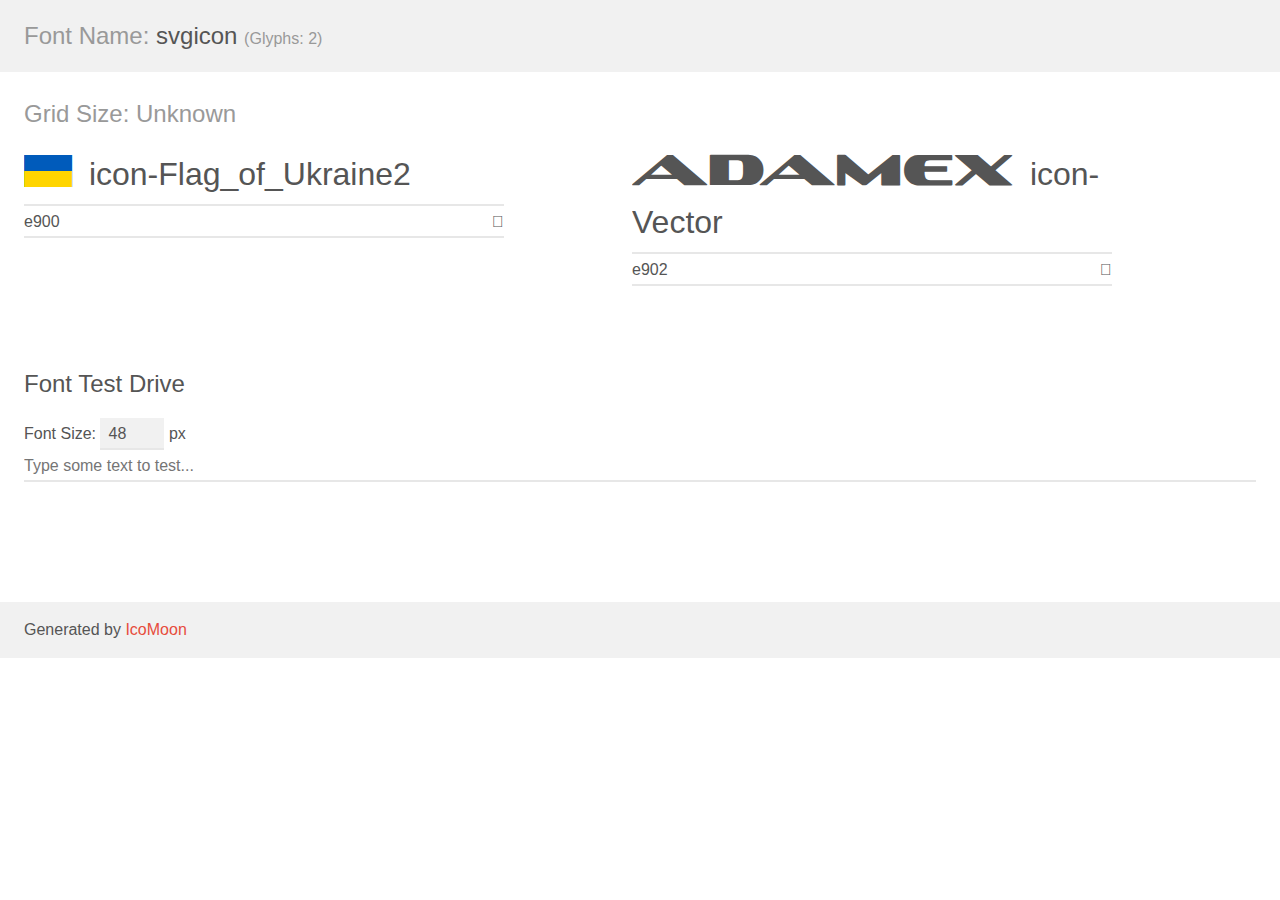
<file: access/fonts/svgicon-v1.0/demo.html>
<!doctype html>
<html>
<head>
    <meta charset="utf-8">
    <title>IcoMoon Demo</title>
    <meta name="description" content="An Icon Font Generated By IcoMoon.io">
    <meta name="viewport" content="width=device-width, initial-scale=1">
    <link rel="stylesheet" href="demo-files/demo.css">
    <link rel="stylesheet" href="style.css"></head>
<body>
    <div class="bgc1 clearfix">
        <h1 class="mhmm mvm"><span class="fgc1">Font Name:</span> svgicon <small class="fgc1">(Glyphs:&nbsp;2)</small></h1>
    </div>
    <div class="clearfix mhl ptl">
        <h1 class="mvm mtn fgc1">Grid Size: Unknown</h1>
        <div class="glyph fs1">
            <div class="clearfix bshadow0 pbs">
                <span class="icon-Flag_of_Ukraine2"><span class="path1"></span><span class="path2"></span></span>
                <span class="mls"> icon-Flag_of_Ukraine2</span>
            </div>
            <fieldset class="fs0 size1of1 clearfix hidden-false">
                <input type="text" readonly value="e900" class="unit size1of2" />
                <input type="text" maxlength="1" readonly value="&#xe900;" class="unitRight size1of2 talign-right" />
            </fieldset>
            <div class="fs0 bshadow0 clearfix hidden-true">
                <span class="unit pvs fgc1">liga: </span>
                <input type="text" readonly value="" class="liga unitRight" />
            </div>
        </div>
        <div class="glyph fs1">
            <div class="clearfix bshadow0 pbs">
                <span class="icon-Vector"></span>
                <span class="mls"> icon-Vector</span>
            </div>
            <fieldset class="fs0 size1of1 clearfix hidden-false">
                <input type="text" readonly value="e902" class="unit size1of2" />
                <input type="text" maxlength="1" readonly value="&#xe902;" class="unitRight size1of2 talign-right" />
            </fieldset>
            <div class="fs0 bshadow0 clearfix hidden-true">
                <span class="unit pvs fgc1">liga: </span>
                <input type="text" readonly value="" class="liga unitRight" />
            </div>
        </div>
    </div>

    <!--[if gt IE 8]><!-->
    <div class="mhl clearfix mbl">
        <h1>Font Test Drive</h1>
        <label>
            Font Size: <input id="fontSize" type="number" class="textbox0 mbm"
            min="8" value="48" />
            px
        </label>
        <input id="testText" type="text" class="phl size1of1 mvl"
        placeholder="Type some text to test..." value=""/>
        <div id="testDrive" class="icon-" style="font-family: svgicon">&nbsp;
        </div>
    </div>
    <!--<![endif]-->
    <div class="bgc1 clearfix">
        <p class="mhl">Generated by <a href="https://icomoon.io/app">IcoMoon</a></p>
    </div>

    <script src="demo-files/demo.js"></script>
</body>
</html>
</file>
<file: access/css/style.css>
body,
html {
  font-family: 'Montserrat', sans-serif;
  scroll-behavior: smooth;
  -webkit-font-smoothing: antialiased;
  -webkit-overflow-scrolling: touch;
}
* {
  outline: none !important;
}
.menu {
  margin-top: 2px;
}
.red {
  background: #f7f4fa;
  /* Old browsers */
  background: -moz-linear-gradient(top, #f7f4fa 0%, #f7f4fa 78%, #0a0e0a 78%, #ebe6f1 78%, #ebe6f1 100%);
  /* FF3.6-15 */
  background: -webkit-linear-gradient(top, #f7f4fa 0%, #f7f4fa 78%, #0a0e0a 78%, #ebe6f1 78%, #ebe6f1 100%);
  /* Chrome10-25,Safari5.1-6 */
  background: linear-gradient(to bottom, #f7f4fa 0%, #f7f4fa 78%, #0a0e0a 78%, #ebe6f1 78%, #ebe6f1 100%);
  /* W3C, IE10+, FF16+, Chrome26+, Opera12+, Safari7+ */
  filter: progid:DXImageTransform.Microsoft.gradient(startColorstr='#f7f4fa', endColorstr='#ebe6f1', GradientType=0);
  /* IE6-9 */
  padding: 20px;
}
.lang {
  margin-top: 10px;
  margin-bottom: -5px;
}
.icon-Flag_of_Ukraine2 {
  font-size: 14px;
}
.display-1 {
  font-size: 80px;
  line-height: 85px;
}
a {
  color: #111111;
  border-bottom: 1px solid rgba(0, 0, 0, 0);
  padding-bottom: 3px;
}
a:hover {
  color: #111111;
  text-decoration: none;
  border-bottom: 1px solid rgba(0, 0, 0, 0.4);
}
.logo {
  font-size: 20px;
  margin-top: px;
}
.logo:hover {
  opacity: 0.6;
  text-decoration: none !important;
  border-bottom: 0px solid rgba(0, 0, 0, 0);
}
.logo:hover a {
  text-decoration: none !important;
  border-bottom: 0px solid rgba(0, 0, 0, 0);
}
p {
  font-size: 20px;
  line-height: 1.2;
}
input {
  border: none;
  border-bottom: 1px solid #111;
}
.dropdown {
  list-style: none;
  text-transform: uppercase;
}
.btn-2 {
  color: #111;
  border: 2px solid #111;
  text-transform: uppercase;
  background: #fff;
}
.btn-2:hover {
  background: #111;
  color: #fff;
}
.btn-2:hover a {
  border: none;
}
.bt-1 {
  color: #fff;
  border: 2px solid #fff;
  text-transform: uppercase;
  background: rgba(51, 51, 51, 0);
}
.bt-1:hover {
  background: #fff;
  color: #111;
}
.bt-1:hover a {
  color: #111 !important;
  text-decoration: none;
  border: none;
}
.bt-1 a {
  color: #fff !important;
}
.block-title {
  text-transform: uppercase;
  font-size: 40px;
  color: #000000;
  line-height: 49px;
  font-style: normal;
  font-weight: normal;
  margin-top: 140px;
  padding: 0 15px;
}
.contacts,
.catalog {
  display: flex;
  flex-wrap: wrap;
}
.contacts .left-nav ul,
.catalog .left-nav ul {
  list-style: none;
  padding: 0;
  margin-top: 40px;
}
.contacts .left-nav .left-nav-link,
.catalog .left-nav .left-nav-link {
  color: rgba(17, 17, 17, 0.6);
  font-style: normal;
  font-weight: normal;
  font-size: 20px;
  line-height: 40px;
  text-transform: uppercase;
}
.contacts .left-nav .left-nav-link:hover,
.catalog .left-nav .left-nav-link:hover {
  color: #000000;
}
.contacts .left-nav .active,
.catalog .left-nav .active {
  color: #000000;
}
.contacts .left-nav .active:hover,
.catalog .left-nav .active:hover {
  border: none;
}
.contacts .right-info,
.catalog .right-info {
  margin-top: 40px;
}
.contacts .right-info .info-block h3,
.catalog .right-info .info-block h3 {
  font-style: normal;
  font-weight: normal;
  font-size: 30px;
  line-height: 37px;
  text-transform: uppercase;
  margin-bottom: 30px;
}
.contacts .right-info .info-block .blocks,
.catalog .right-info .info-block .blocks {
  display: flex;
  flex-wrap: wrap;
}
.contacts .right-info .info-block .blocks .service-block,
.catalog .right-info .info-block .blocks .service-block,
.contacts .right-info .info-block .blocks .brand-block,
.catalog .right-info .info-block .blocks .brand-block,
.contacts .right-info .info-block .blocks .dealers-block,
.catalog .right-info .info-block .blocks .dealers-block,
.contacts .right-info .info-block .blocks .distributors-block,
.catalog .right-info .info-block .blocks .distributors-block {
  width: 50%;
  font-size: 20px;
  line-height: 25px;
}
.contacts .right-info .info-block .blocks .service-block p,
.catalog .right-info .info-block .blocks .service-block p,
.contacts .right-info .info-block .blocks .brand-block p,
.catalog .right-info .info-block .blocks .brand-block p,
.contacts .right-info .info-block .blocks .dealers-block p,
.catalog .right-info .info-block .blocks .dealers-block p,
.contacts .right-info .info-block .blocks .distributors-block p,
.catalog .right-info .info-block .blocks .distributors-block p {
  padding: 0;
  margin: 0;
}
.contacts .right-info .info-block .brand-block,
.catalog .right-info .info-block .brand-block {
  margin-bottom: 80px;
}
.contacts .right-info .info-block .brand-block .country,
.catalog .right-info .info-block .brand-block .country {
  text-transform: uppercase;
}
.contacts .right-info .info-block .brand-block .country::before,
.catalog .right-info .info-block .brand-block .country::before {
  position: relative;
  display: inline-block;
  content: "";
  height: 23px;
  width: 33px;
  background: var(--flag);
  background-size: cover;
}
.contacts .right-info .info-block .brand-block a,
.catalog .right-info .info-block .brand-block a {
  color: #3e92c6;
}
.contacts .right-info .info-block .service-block,
.catalog .right-info .info-block .service-block {
  margin-bottom: 80px;
}
.contacts .right-info .info-block .service-block .country,
.catalog .right-info .info-block .service-block .country {
  text-transform: uppercase;
}
.contacts .right-info .info-block .service-block a,
.catalog .right-info .info-block .service-block a {
  color: #3e92c6;
}
.contacts .right-info .info-block .dealers-block,
.catalog .right-info .info-block .dealers-block {
  margin-bottom: 80px;
}
.contacts .right-info .info-block .dealers-block .city,
.catalog .right-info .info-block .dealers-block .city {
  text-transform: uppercase;
}
.contacts .right-info .info-block .dealers-block a,
.catalog .right-info .info-block .dealers-block a {
  color: #3e92c6;
}
.contacts .right-info .info-block .distributors-block,
.catalog .right-info .info-block .distributors-block {
  margin-bottom: 80px;
}
.contacts .right-info .info-block .distributors-block .country,
.catalog .right-info .info-block .distributors-block .country {
  text-transform: uppercase;
}
.contacts .right-info .info-block .distributors-block .country::before,
.catalog .right-info .info-block .distributors-block .country::before {
  position: relative;
  display: inline-block;
  content: "";
  height: 23px;
  width: 33px;
  background: var(--flag);
  background-size: cover;
}
.contacts .right-info .info-block .distributors-block a,
.catalog .right-info .info-block .distributors-block a {
  color: #3e92c6;
}
.contacts .right-info .info-block .block-description,
.catalog .right-info .info-block .block-description {
  margin-bottom: 20px;
}
.contacts .right-info .info-block .partners-form,
.catalog .right-info .info-block .partners-form {
  background: #F7F4FA;
  padding: 20px;
}
.contacts .right-info .info-block .partners-form .form-blocks,
.catalog .right-info .info-block .partners-form .form-blocks {
  display: flex;
  flex-wrap: wrap;
  justify-content: space-between;
}
.contacts .right-info .info-block .partners-form .form-blocks input,
.catalog .right-info .info-block .partners-form .form-blocks input {
  width: 48%;
  background: #F7F4FA;
  margin-bottom: 25px;
  font-size: 20px;
  padding: 10px 15px;
}
.contacts .right-info .info-block .partners-form .form-blocks input[type="file"],
.catalog .right-info .info-block .partners-form .form-blocks input[type="file"] {
  display: none;
}
.contacts .right-info .info-block .partners-form .form-blocks .custom-file-upload,
.catalog .right-info .info-block .partners-form .form-blocks .custom-file-upload {
  display: inline-block;
  padding: 6px 12px;
  cursor: pointer;
  width: 48%;
  font-size: 20px;
}
.contacts .right-info .info-block .partners-form .form-blocks .custom-file-upload span,
.catalog .right-info .info-block .partners-form .form-blocks .custom-file-upload span {
  border-bottom: 1px solid rgba(0, 0, 0, 0.4);
}
.contacts .right-info .info-block .partners-form .form-blocks .vector,
.catalog .right-info .info-block .partners-form .form-blocks .vector {
  width: 25px;
  height: 25px;
  margin-right: 10px;
}
.contacts .right-info .info-block .partners-form .form-blocks .custom-control,
.catalog .right-info .info-block .partners-form .form-blocks .custom-control {
  width: 100%;
  font-size: 20px;
}
.contacts .right-info .info-block .send-mail,
.catalog .right-info .info-block .send-mail {
  margin-top: 80px;
}
.contacts .right-info .info-block .mail-form,
.catalog .right-info .info-block .mail-form {
  background: #F7F4FA;
  padding: 20px;
  margin-bottom: 50px;
}
.contacts .right-info .info-block .mail-form .form-blocks,
.catalog .right-info .info-block .mail-form .form-blocks {
  display: flex;
  flex-wrap: wrap;
  justify-content: space-between;
}
.contacts .right-info .info-block .mail-form .form-blocks input,
.catalog .right-info .info-block .mail-form .form-blocks input {
  width: 48%;
  background: #F7F4FA;
  margin-bottom: 25px;
  font-size: 20px;
  padding: 10px 15px;
}
.contacts .right-info .info-block .mail-form .form-blocks textarea,
.catalog .right-info .info-block .mail-form .form-blocks textarea {
  width: 100%;
  margin-bottom: 15px;
  border: none;
  border-bottom: 1px solid #000000;
  background: #F7F4FA;
  font-size: 20px;
  padding: 10px 15px;
}
.contacts .right-info .info-block .mail-form .form-blocks input[type="file"],
.catalog .right-info .info-block .mail-form .form-blocks input[type="file"] {
  display: none;
}
.contacts .right-info .info-block .mail-form .form-blocks .custom-file-upload,
.catalog .right-info .info-block .mail-form .form-blocks .custom-file-upload {
  display: inline-block;
  padding: 6px 12px;
  cursor: pointer;
  width: 48%;
  font-size: 20px;
}
.contacts .right-info .info-block .mail-form .form-blocks .custom-file-upload span,
.catalog .right-info .info-block .mail-form .form-blocks .custom-file-upload span {
  border-bottom: 1px solid rgba(0, 0, 0, 0.4);
}
.contacts .right-info .info-block .mail-form .form-blocks .vector,
.catalog .right-info .info-block .mail-form .form-blocks .vector {
  width: 25px;
  height: 25px;
  margin-right: 10px;
}
.contacts .right-info .info-block .mail-form .form-blocks .custom-control,
.catalog .right-info .info-block .mail-form .form-blocks .custom-control {
  width: 100%;
  font-size: 20px;
}
.contacts .right-info .info-block .custom-control-label::before,
.catalog .right-info .info-block .custom-control-label::before {
  border-radius: 0;
  border-color: #C4C4C4;
  background-color: #C4C4C4;
}
.contacts .right-info .info-block .custom-control-input:checked ~ .custom-control-label::before,
.catalog .right-info .info-block .custom-control-input:checked ~ .custom-control-label::before {
  color: #000;
  border-color: #000000;
  background-color: #000000;
}
.contacts .right-info .info-block .custom-control-input:not(:disabled):active ~ .custom-control-label::before,
.catalog .right-info .info-block .custom-control-input:not(:disabled):active ~ .custom-control-label::before {
  color: #fff;
  background-color: #f7f4fa;
  border-color: #f7f4fa;
}
.dropdown-menu {
  border: none;
  text-align: right;
  margin-right: 0px;
  right: 0 !important;
  min-width: 25px !important;
}
.dropdown-menu:hover a {
  border: none;
}
.dropdown-toggle:hover {
  border: none;
}
.dropdown-menu.show,
.dropdown-item:focus,
.dropdown-item:hover {
  background: none;
}
.dropdown-item {
  padding-left: 0px;
  margin-top: -10px;
}
.p-absolute {
  position: absolute;
}
.main-screen {
  position: relative;
  margin-top: 80px;
}
.main-screen h1 {
  color: #fff;
}
h2 {
  font-size: 40px;
  font-weight: 400;
  text-transform: uppercase;
  line-height: 1.2;
}
h4 {
  font-size: 23px;
  font-weight: 400;
  line-height: 1.2;
}
.slick-slide {
  margin: 5px;
}
.slick-slider .slick-track,
.slick-slider .slick-list {
  display: flex !important;
}
header {
  background: #fff;
  display: block;
  position: relative;
}
header .menu ul li {
  float: left;
  list-style: none;
  margin-right: 28px;
  text-transform: uppercase;
}
.baby-stroller .slider img {
  align-self: center;
}
.baby-stroller a {
  border: none;
}
.baby-stroller a:hover {
  border: none;
}
.present {
  margin-bottom: 2px;
}
.present h2 {
  color: #fff !important;
}
.subscribe input {
  min-width: 300px;
  width: 50%;
}
.partners img {
  align-self: center;
  padding-left: 20px;
  padding-right: 20px;
}
.instagram h2 {
  font-size: 35px;
}
.instagram a {
  color: #3E92C6;
}
.instagram .btn-2 {
  max-width: 300px;
}
.instagram .btn-2:hover {
  background: #111;
  color: #fff;
}
.instagram .btn-2:hover a {
  color: #fff !important;
  text-decoration: none;
}
.instagram .btn-2 a {
  color: #111;
}
.instagram .p-absolute {
  margin-left: 37.5vw;
  z-index: 888;
  margin-top: 8vw;
}
.instagram .p-absolute img {
  width: 25vw;
}
.subscribe-2 {
  background: #F7F4FA;
}
.subscribe-2 form {
  margin-bottom: 1rem;
}
.subscribe-2 input {
  background: #F7F4FA;
  width: 40vw;
}
footer ul li {
  list-style: none;
  line-height: 40px;
  font-size: 20px;
}
footer ul li a {
  text-transform: uppercase;
}
#menu__toggle {
  opacity: 0;
}
#menu__toggle:checked ~ .menu__btn > span {
  transform: rotate(45deg);
}
#menu__toggle:checked ~ .menu__btn > span::before {
  top: 0;
  transform: rotate(0);
}
#menu__toggle:checked ~ .menu__btn > span::after {
  top: 0;
  transform: rotate(90deg);
}
#menu__toggle:checked ~ .menu__box {
  visibility: visible;
  left: 0;
}
.menu__btn {
  display: flex;
  align-items: center;
  position: fixed;
  top: 32px;
  left: 20px;
  width: 26px;
  height: 26px;
  cursor: pointer;
  z-index: 1;
}
.menu__btn > span,
.menu__btn > span::before,
.menu__btn > span::after {
  display: block;
  position: absolute;
  width: 100%;
  height: 2px;
  background-color: #111;
  transition-duration: 0.25s;
}
.menu__btn > span::before {
  content: '';
  top: -8px;
}
.menu__btn > span::after {
  content: '';
  top: 8px;
}
.menu__box {
  display: block;
  position: fixed;
  visibility: hidden;
  top: 88px;
  left: -100%;
  width: 400px;
  height: auto;
  margin: 0;
  padding: 0px 0;
  list-style: none;
  background-color: white;
  transition-duration: 0.25s;
}
.menu__item {
  color: #111;
  text-decoration: none;
  line-height: 40px;
  transition-duration: 0.25s;
}
.menu__item a {
  text-transform: uppercase;
  line-height: 40px;
}
.menu__item a:hover {
  text-transform: uppercase;
  font-weight: 400;
}
.item-screen h2 {
  color: #FFFFFF;
  margin-top: 180px;
}
.item-screen .description {
  color: #FFFFFF;
  text-transform: uppercase;
  font-size: 40px;
  padding-left: 7px;
}
.item-screen img {
  margin-top: 92px;
}
.item-desc {
  display: flex;
  flex-wrap: wrap;
  background: #151212;
  padding: 15px 15px 0 15px;
}
.item-desc h3 {
  text-transform: uppercase;
  font-style: normal;
  font-weight: normal;
  font-size: 40px;
  line-height: 49px;
  color: #FFFFFF;
  padding-left: 15px;
  margin-top: 160px;
  margin-bottom: 20px;
}
.item-desc p {
  font-style: normal;
  font-weight: normal;
  font-size: 20px;
  line-height: 24px;
  color: #ffffff;
  padding-left: 15px;
}
.item-desc img {
  width: 100%;
}
.item-examples .submenu {
  padding: 45px;
}
.item-examples .submenu .submenu-link {
  font-style: normal;
  font-weight: normal;
  font-size: 40px;
  line-height: 49px;
  text-transform: uppercase;
  margin-right: 25px;
  color: grey;
}
.item-examples .submenu .submenu-link:hover {
  color: #000000;
}
.item-examples .submenu .active {
  border-bottom: 1px solid #B8B8B8;
  color: #000000;
}
@media (max-width: 1200px) {
  h2 {
    font-size: 30px;
  }
}
@media (max-width: 992px) {
  .instagram h2 {
    font-size: 20px;
  }
  .instagram .btn-2 {
    max-width: 250px;
  }
}
@media (max-width: 768px) {
  .display-1 {
    font-size: 60px;
    line-height: 1.2;
  }
  h2 {
    font-size: 27px;
  }
  .subscribe input {
    width: 100%;
    margin-bottom: 20px;
  }
  .subscribe button {
    margin-bottom: 20px;
  }
  .instagram .p-absolute {
    display: block;
    position: relative;
    margin-left: 0;
    text-align: center;
    width: 100%;
  }
  .instagram .p-absolute img {
    max-width: 100%;
    width: 100%;
    margin: 0 auto;
  }
  .instagram h2 {
    margin-top: 60px;
  }
}
@media (max-width: 576px) {
  .display-1 {
    font-size: 50px;
    line-height: 1.2;
  }
}
@media (min-width: 320px) and (max-width: 576px) {
  .logo {
    font-size: 12px;
    padding-top: 3px;
  }
  .logo img {
    max-width: 130px;
  }
  .display-1 {
    font-size: 30px !important;
    line-height: 1.2;
    margin-bottom: -20px;
  }
  .main-screen batton {
    margin-top: -10px !important;
  }
  h2 {
    font-size: 17px;
  }
  .bt-1,
  .btn-2 {
    font-size: 14px;
  }
  .present h2 {
    margin-top: -70px;
  }
  .present button {
    margin-top: 20px !important;
  }
  .subscribe input {
    width: 100%;
    margin-bottom: 20px;
  }
  .subscribe button {
    margin-bottom: 20px;
  }
  p {
    font-size: 14px;
    margin-left: 0;
    padding-left: 0;
  }
  .instagram .p-absolute {
    display: block;
    position: relative;
    margin-left: 0;
    text-align: center;
    width: 100%;
  }
  .instagram .p-absolute img {
    max-width: 100%;
    width: 100%;
    margin: 0 auto;
  }
  .instagram h2 {
    font-size: 17px;
    margin-top: 60px;
  }
  footer a {
    font-size: 17px;
  }
}
.accessories .red {
  border-right: 4px solid #fff;
  border-left: 4px solid #fff;
}
.accessories a {
  border: none;
}
.accessories a:hover {
  border: none;
}
.accessories button {
  margin-left: 4px;
}
.frame {
  width: 100%;
  height: 160px;
  padding: 0;
}
.frame .slidee {
  margin: 0;
  padding: 0;
  height: 100%;
  list-style: none;
}
.frame .slidee li {
  float: left;
  margin: 0 5px 0 0;
  padding: 0;
  width: 120px;
  height: 100%;
}
</file>
<file: access/fonts/svgicon-v1.0/style.css>
@font-face {
  font-family: 'svgicon';
  src:  url('fonts/svgicon.eot?areeir');
  src:  url('fonts/svgicon.eot?areeir#iefix') format('embedded-opentype'),
    url('fonts/svgicon.ttf?areeir') format('truetype'),
    url('fonts/svgicon.woff?areeir') format('woff'),
    url('fonts/svgicon.svg?areeir#svgicon') format('svg');
  font-weight: normal;
  font-style: normal;
  font-display: block;
}

[class^="icon-"], [class*=" icon-"] {
  /* use !important to prevent issues with browser extensions that change fonts */
  font-family: 'svgicon' !important;
  speak: none;
  font-style: normal;
  font-weight: normal;
  font-variant: normal;
  text-transform: none;
  line-height: 1;

  /* Better Font Rendering =========== */
  -webkit-font-smoothing: antialiased;
  -moz-osx-font-smoothing: grayscale;
}

.icon-Flag_of_Ukraine2 .path1:before {
  content: "\e900";
  color: rgb(0, 91, 187);
}
.icon-Flag_of_Ukraine2 .path2:before {
  content: "\e901";
  margin-left: -1.5em;
  color: rgb(255, 213, 0);
}
.icon-Vector:before {
  content: "\e902";
}
</file>
<file: access/fonts/svgicon-v1.0/demo-files/demo.css>
body {
  padding: 0;
  margin: 0;
  font-family: sans-serif;
  font-size: 1em;
  line-height: 1.5;
  color: #555;
  background: #fff;
}
h1 {
  font-size: 1.5em;
  font-weight: normal;
}
small {
  font-size: .66666667em;
}
a {
  color: #e74c3c;
  text-decoration: none;
}
a:hover, a:focus {
  box-shadow: 0 1px #e74c3c;
}
.bshadow0, input {
  box-shadow: inset 0 -2px #e7e7e7;
}
input:hover {
  box-shadow: inset 0 -2px #ccc;
}
input, fieldset {
  font-family: sans-serif;
  font-size: 1em;
  margin: 0;
  padding: 0;
  border: 0;
}
input {
  color: inherit;
  line-height: 1.5;
  height: 1.5em;
  padding: .25em 0;
}
input:focus {
  outline: none;
  box-shadow: inset 0 -2px #449fdb;
}
.glyph {
  font-size: 16px;
  width: 15em;
  padding-bottom: 1em;
  margin-right: 4em;
  margin-bottom: 1em;
  float: left;
  overflow: hidden;
}
.liga {
  width: 80%;
  width: calc(100% - 2.5em);
}
.talign-right {
  text-align: right;
}
.talign-center {
  text-align: center;
}
.bgc1 {
  background: #f1f1f1;
}
.fgc1 {
  color: #999;
}
.fgc0 {
  color: #000;
}
p {
  margin-top: 1em;
  margin-bottom: 1em;
}
.mvm {
  margin-top: .75em;
  margin-bottom: .75em;
}
.mtn {
  margin-top: 0;
}
.mtl, .mal {
  margin-top: 1.5em;
}
.mbl, .mal {
  margin-bottom: 1.5em;
}
.mal, .mhl {
  margin-left: 1.5em;
  margin-right: 1.5em;
}
.mhmm {
  margin-left: 1em;
  margin-right: 1em;
}
.mls {
  margin-left: .25em;
}
.ptl {
  padding-top: 1.5em;
}
.pbs, .pvs {
  padding-bottom: .25em;
}
.pvs, .pts {
  padding-top: .25em;
}
.unit {
  float: left;
}
.unitRight {
  float: right;
}
.size1of2 {
  width: 50%;
}
.size1of1 {
  width: 100%;
}
.clearfix:before, .clearfix:after {
  content: " ";
  display: table;
}
.clearfix:after {
  clear: both;
}
.hidden-true {
  display: none;
}
.textbox0 {
  width: 3em;
  background: #f1f1f1;
  padding: .25em .5em;
  line-height: 1.5;
  height: 1.5em;
}
#testDrive {
  display: block;
  padding-top: 24px;
  line-height: 1.5;
}
.fs0 {
  font-size: 16px;
}
.fs1 {
  font-size: 32px;
}
</file>
